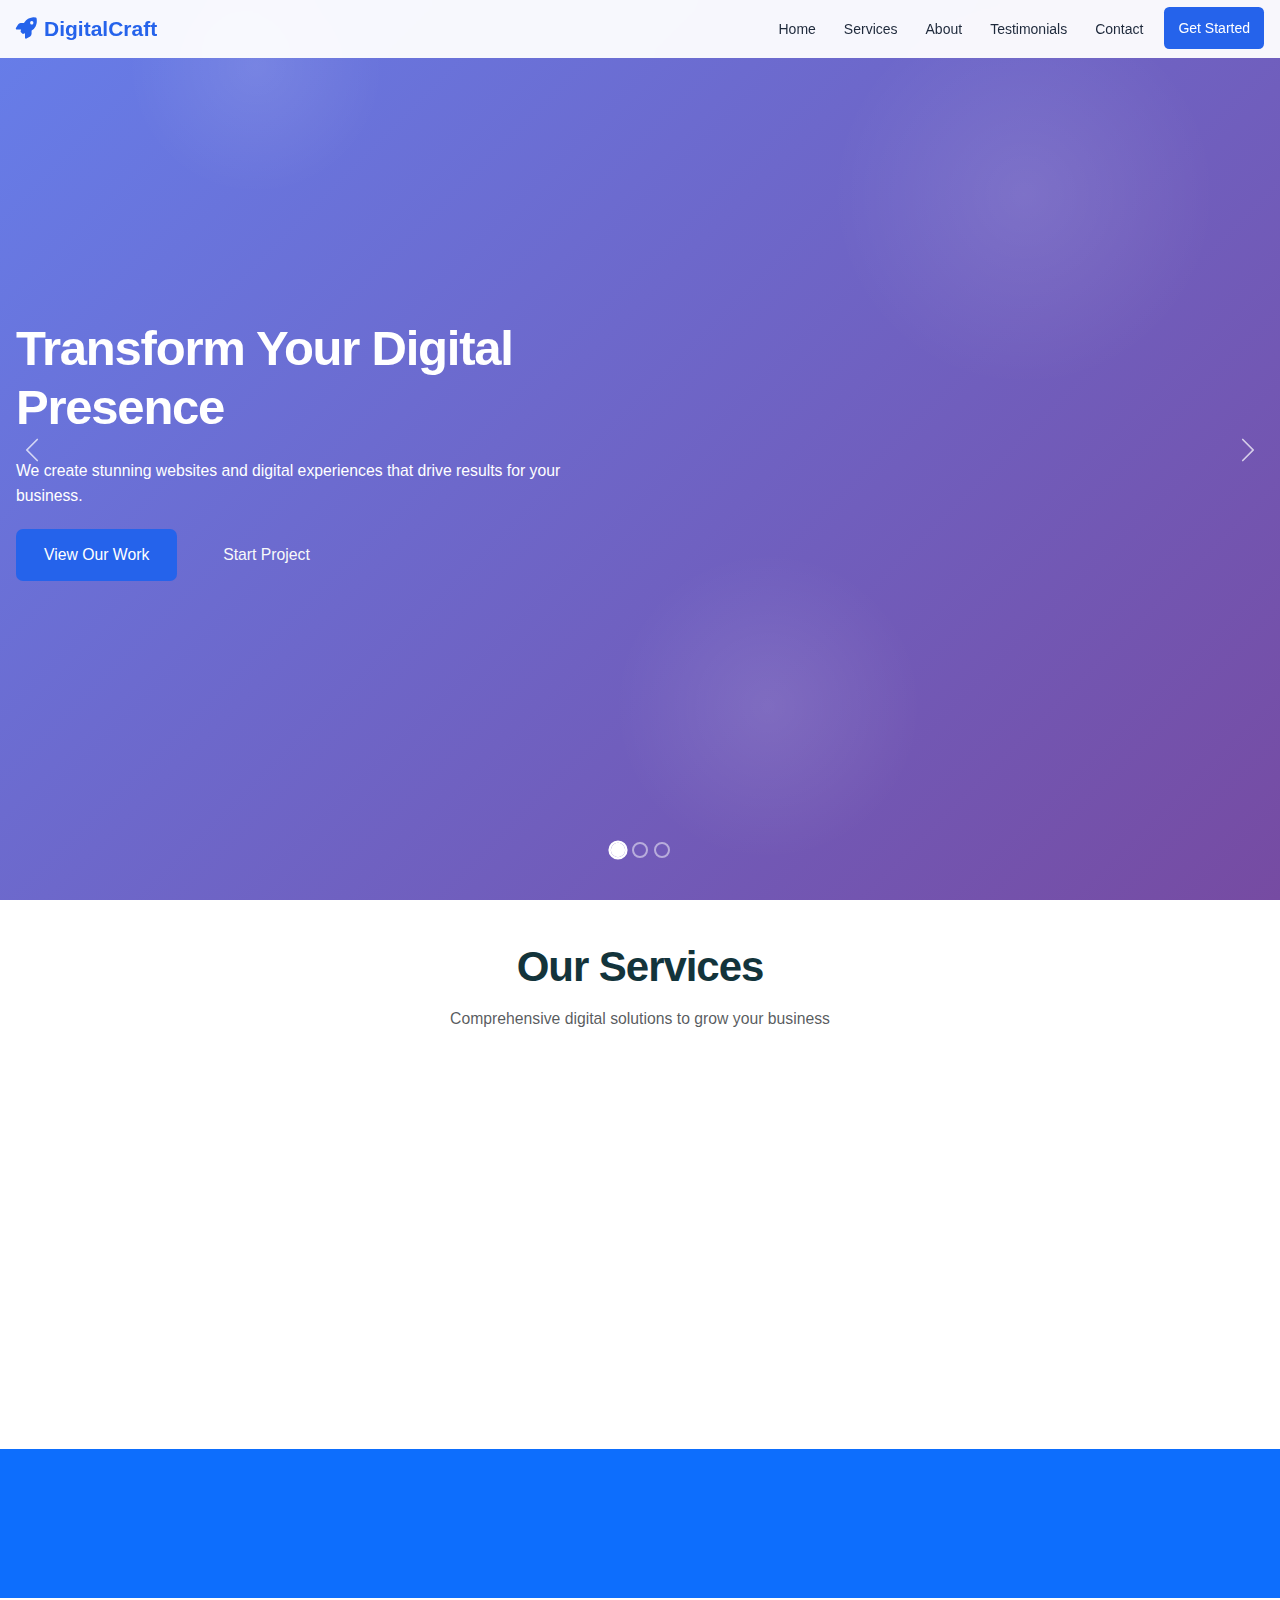
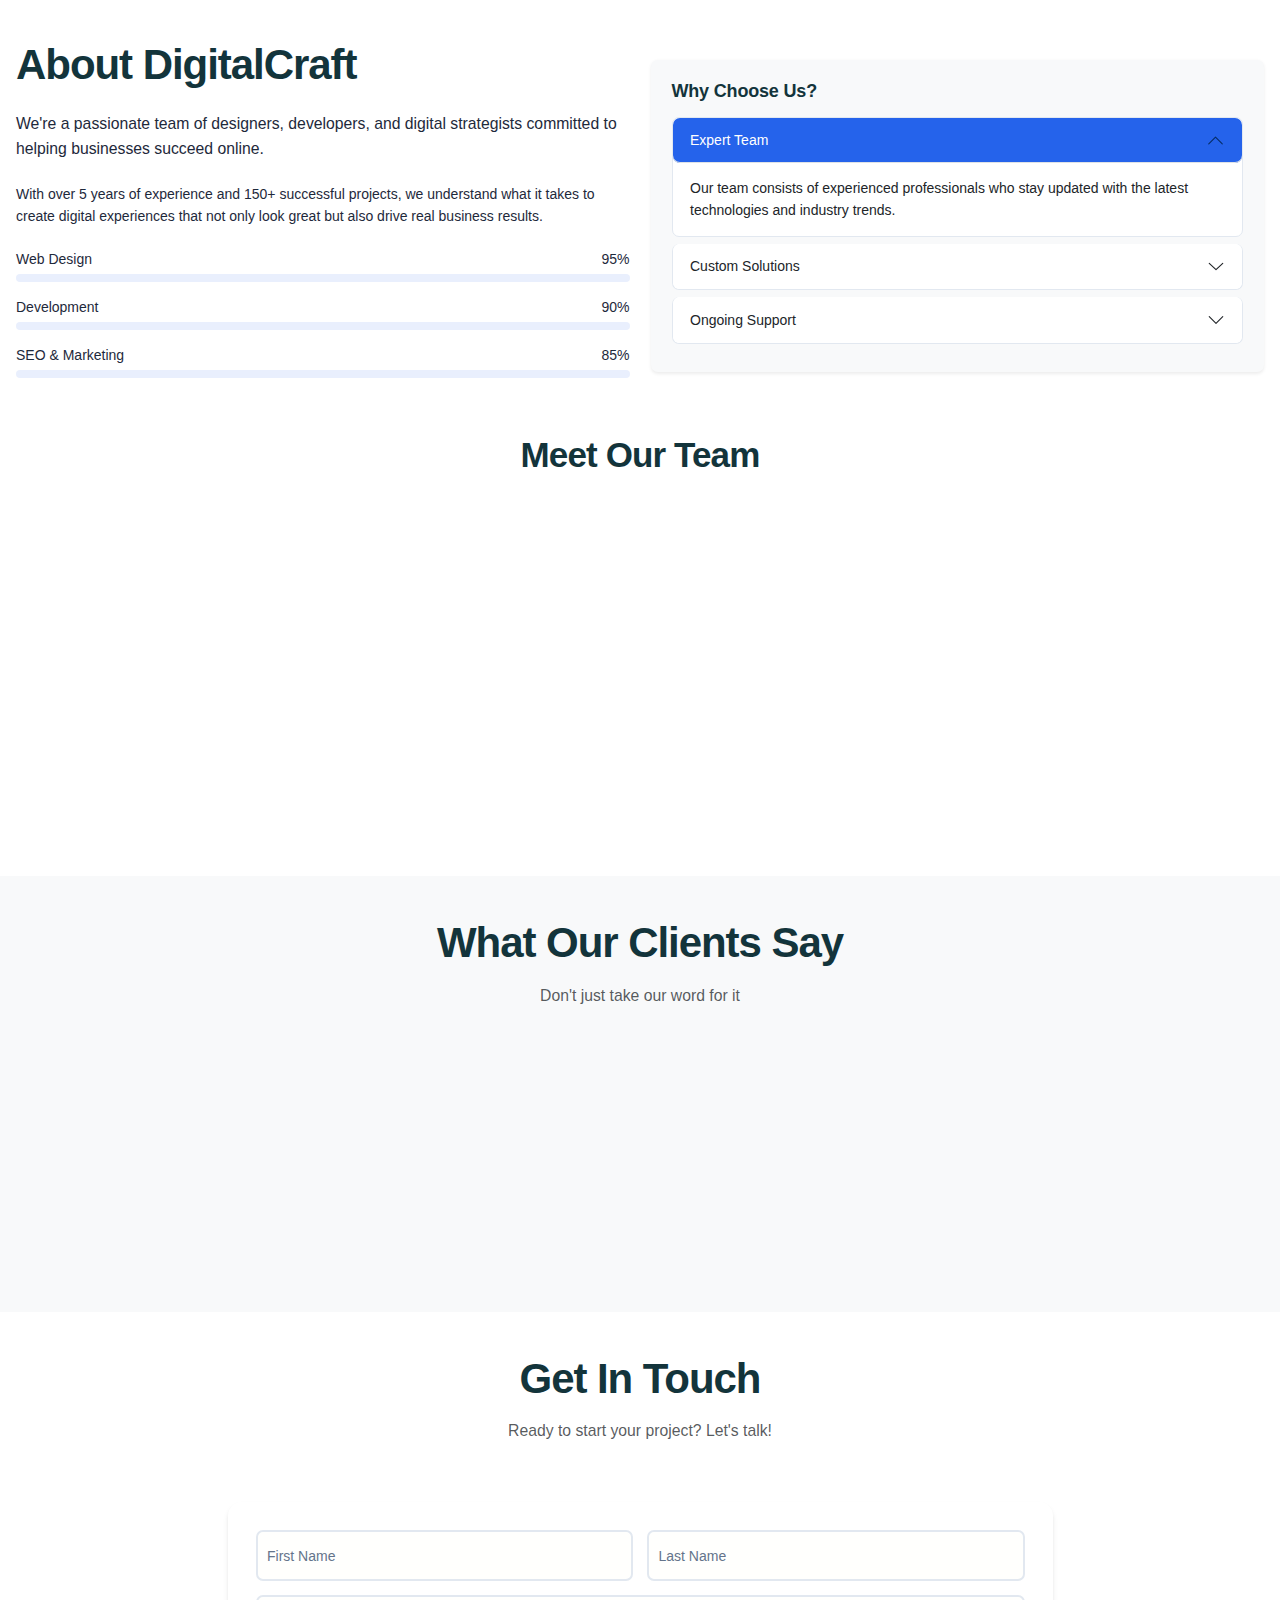
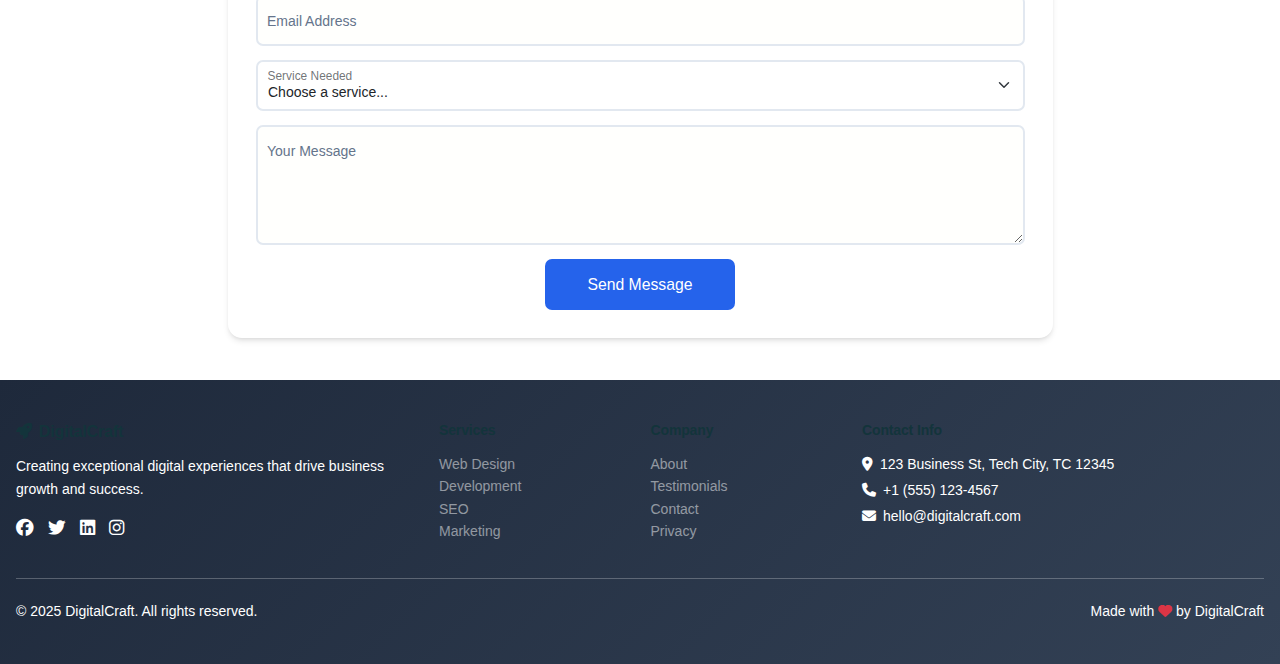
<file: bootstrap-showcase/index.html>
<!DOCTYPE html>
<html lang="en">
<head>
    <meta charset="UTF-8">
    <meta name="viewport" content="width=device-width, initial-scale=1.0">
    <title>Digital Agency - Modern Web Solutions</title>
    
    <!-- Bootstrap 5 CSS -->
    <link href="https://cdn.jsdelivr.net/npm/bootstrap@5.3.0/dist/css/bootstrap.min.css" rel="stylesheet">
    <!-- Font Awesome Icons -->
    <link rel="stylesheet" href="https://cdnjs.cloudflare.com/ajax/libs/font-awesome/6.4.0/css/all.min.css">
    <!-- Custom CSS -->
    <link rel="stylesheet" href="style.css">
</head>
<body>
    <!-- Navigation -->
    <nav class="navbar navbar-expand-lg navbar-light fixed-top custom-navbar" id="mainNavbar">
        <div class="container">
            <a class="navbar-brand fw-bold" href="#home">
                <i class="fas fa-rocket me-2"></i>DigitalCraft
            </a>
            <button class="navbar-toggler" type="button" data-bs-toggle="collapse" data-bs-target="#navbarNav" aria-label="Toggle navigation">
                <span class="navbar-toggler-icon"></span>
            </button>
            <div class="collapse navbar-collapse" id="navbarNav">
                <ul class="navbar-nav ms-auto">
                    <li class="nav-item">
                        <a class="nav-link" href="#home">Home</a>
                    </li>
                    <li class="nav-item">
                        <a class="nav-link" href="#services">Services</a>
                    </li>
                    <li class="nav-item">
                        <a class="nav-link" href="#about">About</a>
                    </li>
                    <li class="nav-item">
                        <a class="nav-link" href="#testimonials">Testimonials</a>
                    </li>
                    <li class="nav-item">
                        <a class="nav-link" href="#contact">Contact</a>
                    </li>
                    <li class="nav-item">
                        <a class="nav-link btn btn-primary text-white px-3 py-1 rounded ms-2" href="#contact">Get Started</a>
                    </li>
                </ul>
            </div>
        </div>
    </nav>

    <!-- Hero Carousel Section -->
    <section id="home">
        <div id="heroCarousel" class="carousel slide carousel-fade" data-bs-ride="carousel" data-bs-interval="5000">
            <div class="carousel-indicators">
                <button type="button" data-bs-target="#heroCarousel" data-bs-slide-to="0" class="active" aria-label="Slide 1"></button>
                <button type="button" data-bs-target="#heroCarousel" data-bs-slide-to="1" aria-label="Slide 2"></button>
                <button type="button" data-bs-target="#heroCarousel" data-bs-slide-to="2" aria-label="Slide 3"></button>
            </div>
            <div class="carousel-inner">
                <div class="carousel-item active">
                    <div class="carousel-slide slide-1">
                        <div class="container">
                            <div class="row min-vh-100 align-items-center">
                                <div class="col-lg-6">
                                    <h1 class="display-4 fw-bold text-white mb-4 fade-in">Transform Your Digital Presence</h1>
                                    <p class="lead text-white mb-4 fade-in-delay">We create stunning websites and digital experiences that drive results for your business.</p>
                                    <button class="btn btn-primary btn-lg me-3 fade-in-delay-2" data-bs-toggle="modal" data-bs-target="#portfolioModal">View Our Work</button>
                                    <button class="btn btn-outline-light btn-lg fade-in-delay-2" href="#contact">Start Project</button>
                                </div>
                            </div>
                        </div>
                    </div>
                </div>
                <div class="carousel-item">
                    <div class="carousel-slide slide-2">
                        <div class="container">
                            <div class="row min-vh-100 align-items-center">
                                <div class="col-lg-6 offset-lg-6">
                                    <h1 class="display-4 fw-bold text-white mb-4">Innovative Web Development</h1>
                                    <p class="lead text-white mb-4">Modern, scalable solutions built with cutting-edge technologies and best practices.</p>
                                    <button class="btn btn-primary btn-lg me-3" data-bs-toggle="modal" data-bs-target="#servicesModal">Our Services</button>
                                    <a class="btn btn-outline-light btn-lg" href="#about">Learn More</a>
                                </div>
                            </div>
                        </div>
                    </div>
                </div>
                <div class="carousel-item">
                    <div class="carousel-slide slide-3">
                        <div class="container">
                            <div class="row min-vh-100 align-items-center text-center">
                                <div class="col-12">
                                    <h1 class="display-4 fw-bold text-white mb-4">Ready to Get Started?</h1>
                                    <p class="lead text-white mb-4">Join 150+ satisfied clients who trust us with their digital success.</p>
                                    <button class="btn btn-primary btn-lg me-3" data-bs-toggle="modal" data-bs-target="#contactModal">Contact Us</button>
                                    <a class="btn btn-outline-light btn-lg" href="#testimonials">See Reviews</a>
                                </div>
                            </div>
                        </div>
                    </div>
                </div>
            </div>
            <button class="carousel-control-prev" type="button" data-bs-target="#heroCarousel" data-bs-slide="prev">
                <span class="carousel-control-prev-icon"></span>
                <span class="visually-hidden">Previous</span>
            </button>
            <button class="carousel-control-next" type="button" data-bs-target="#heroCarousel" data-bs-slide="next">
                <span class="carousel-control-next-icon"></span>
                <span class="visually-hidden">Next</span>
            </button>
        </div>
    </section>

    <!-- Services Section -->
    <section id="services" class="py-5">
        <div class="container">
            <div class="row text-center mb-5">
                <div class="col-12">
                    <h2 class="display-5 fw-bold mb-3">Our Services</h2>
                    <p class="lead text-muted">Comprehensive digital solutions to grow your business</p>
                </div>
            </div>
            <div class="row g-4" id="servicesGrid">
                <!-- Services will be populated by JavaScript -->
            </div>
        </div>
    </section>

    <!-- Stats Section -->
    <section class="py-5 bg-primary text-white">
        <div class="container">
            <div class="row g-4 text-center" id="statsSection">
                <!-- Stats will be populated by JavaScript -->
            </div>
        </div>
    </section>

    <!-- About Section -->
    <section id="about" class="py-5">
        <div class="container">
            <div class="row align-items-center mb-5">
                <div class="col-lg-6">
                    <h2 class="display-5 fw-bold mb-4">About DigitalCraft</h2>
                    <p class="lead mb-4">We're a passionate team of designers, developers, and digital strategists committed to helping businesses succeed online.</p>
                    <p class="mb-4">With over 5 years of experience and 150+ successful projects, we understand what it takes to create digital experiences that not only look great but also drive real business results.</p>
                    
                    <!-- Skills Progress Bars -->
                    <div class="mb-3">
                        <div class="d-flex justify-content-between mb-1">
                            <span>Web Design</span>
                            <span>95%</span>
                        </div>
                        <div class="progress mb-3">
                            <div class="progress-bar bg-primary" role="progressbar" data-width="95%" title="Web Design progress 95%"></div>
                        </div>
                    </div>
                    <div class="mb-3">
                        <div class="d-flex justify-content-between mb-1">
                            <span>Development</span>
                            <span>90%</span>
                        </div>
                        <div class="progress mb-3">
                            <div class="progress-bar bg-success" role="progressbar" data-width="90%" title="Development progress 90%"></div>
                        </div>
                    </div>
                    <div class="mb-3">
                        <div class="d-flex justify-content-between mb-1">
                            <span>SEO & Marketing</span>
                            <span>85%</span>
                        </div>
                        <div class="progress mb-3">
                            <div class="progress-bar bg-warning" role="progressbar" data-width="85%" title="SEO & Marketing progress 85%"></div>
                        </div>
                    </div>
                </div>
                <div class="col-lg-6">
                    <div class="position-relative">
                        <div class="bg-light p-4 rounded-3 shadow-sm">
                            <h4 class="fw-bold mb-3">Why Choose Us?</h4>
                            <div class="accordion" id="whyChooseAccordion">
                                <div class="accordion-item">
                                    <h2 class="accordion-header">
                                        <button class="accordion-button" type="button" data-bs-toggle="collapse" data-bs-target="#collapseOne">
                                            Expert Team
                                        </button>
                                    </h2>
                                    <div id="collapseOne" class="accordion-collapse collapse show" data-bs-parent="#whyChooseAccordion">
                                        <div class="accordion-body">
                                            Our team consists of experienced professionals who stay updated with the latest technologies and industry trends.
                                        </div>
                                    </div>
                                </div>
                                <div class="accordion-item">
                                    <h2 class="accordion-header">
                                        <button class="accordion-button collapsed" type="button" data-bs-toggle="collapse" data-bs-target="#collapseTwo">
                                            Custom Solutions
                                        </button>
                                    </h2>
                                    <div id="collapseTwo" class="accordion-collapse collapse" data-bs-parent="#whyChooseAccordion">
                                        <div class="accordion-body">
                                            Every project is unique. We create tailored solutions that perfectly match your business needs and goals.
                                        </div>
                                    </div>
                                </div>
                                <div class="accordion-item">
                                    <h2 class="accordion-header">
                                        <button class="accordion-button collapsed" type="button" data-bs-toggle="collapse" data-bs-target="#collapseThree">
                                            Ongoing Support
                                        </button>
                                    </h2>
                                    <div id="collapseThree" class="accordion-collapse collapse" data-bs-parent="#whyChooseAccordion">
                                        <div class="accordion-body">
                                            We provide continuous support and maintenance to ensure your digital presence remains strong and up-to-date.
                                        </div>
                                    </div>
                                </div>
                            </div>
                        </div>
                    </div>
                </div>
            </div>

            <!-- Team Section -->
            <div class="row text-center mb-5">
                <div class="col-12">
                    <h3 class="display-6 fw-bold mb-4">Meet Our Team</h3>
                </div>
            </div>
            <div class="row g-4" id="teamGrid">
                <!-- Team members will be populated by JavaScript -->
            </div>
        </div>
    </section>

    <!-- Testimonials Section -->
    <section id="testimonials" class="py-5 bg-light">
        <div class="container">
            <div class="row text-center mb-5">
                <div class="col-12">
                    <h2 class="display-5 fw-bold mb-3">What Our Clients Say</h2>
                    <p class="lead text-muted">Don't just take our word for it</p>
                </div>
            </div>
            <div class="row g-4" id="testimonialsGrid">
                <!-- Testimonials will be populated by JavaScript -->
            </div>
        </div>
    </section>

    <!-- Contact Section -->
    <section id="contact" class="py-5">
        <div class="container">
            <div class="row text-center mb-5">
                <div class="col-12">
                    <h2 class="display-5 fw-bold mb-3">Get In Touch</h2>
                    <p class="lead text-muted">Ready to start your project? Let's talk!</p>
                </div>
            </div>
            <div class="row justify-content-center">
                <div class="col-lg-8">
                    <form id="contactForm" novalidate>
                        <div class="row g-3">
                            <div class="col-md-6">
                                <div class="form-floating">
                                    <input type="text" class="form-control" id="firstName" placeholder="First Name" required>
                                    <label for="firstName">First Name</label>
                                    <div class="invalid-feedback">Please provide a valid first name.</div>
                                </div>
                            </div>
                            <div class="col-md-6">
                                <div class="form-floating">
                                    <input type="text" class="form-control" id="lastName" placeholder="Last Name" required>
                                    <label for="lastName">Last Name</label>
                                    <div class="invalid-feedback">Please provide a valid last name.</div>
                                </div>
                            </div>
                            <div class="col-12">
                                <div class="form-floating">
                                    <input type="email" class="form-control" id="email" placeholder="Email" required>
                                    <label for="email">Email Address</label>
                                    <div class="invalid-feedback">Please provide a valid email address.</div>
                                </div>
                            </div>
                            <div class="col-12">
                                <div class="form-floating">
                                    <select class="form-select" id="service" required>
                                        <option value="">Choose a service...</option>
                                        <option value="web-design">Web Design</option>
                                        <option value="web-development">Web Development</option>
                                        <option value="digital-marketing">Digital Marketing</option>
                                        <option value="seo">SEO Optimization</option>
                                        <option value="other">Other</option>
                                    </select>
                                    <label for="service">Service Needed</label>
                                    <div class="invalid-feedback">Please select a service.</div>
                                </div>
                            </div>
                            <div class="col-12">
                                <div class="form-floating">
                                    <textarea class="form-control" id="message" placeholder="Message" required></textarea>
                                    <label for="message">Your Message</label>
                                    <div class="invalid-feedback">Please provide a message.</div>
                                </div>
                            </div>
                            <div class="col-12 text-center">
                                <button type="submit" class="btn btn-primary btn-lg px-5">Send Message</button>
                            </div>
                        </div>
                    </form>
                </div>
            </div>
        </div>
    </section>

    <!-- Footer -->
    <footer class="bg-dark text-white py-5">
        <div class="container">
            <div class="row g-4">
                <div class="col-lg-4">
                    <h5 class="fw-bold mb-3">
                        <i class="fas fa-rocket me-2"></i>DigitalCraft
                    </h5>
                    <p class="mb-3">Creating exceptional digital experiences that drive business growth and success.</p>
                    <div class="d-flex gap-3">
                        <a href="#" class="text-white fs-5" title="Facebook"><i class="fab fa-facebook"></i></a>
                        <a href="#" class="text-white fs-5" title="Twitter"><i class="fab fa-twitter"></i></a>
                        <a href="#" class="text-white fs-5" title="LinkedIn"><i class="fab fa-linkedin"></i></a>
                        <a href="#" class="text-white fs-5" title="Instagram"><i class="fab fa-instagram"></i></a>
                    </div>
                </div>
                <div class="col-lg-2 col-md-6">
                    <h6 class="fw-bold mb-3">Services</h6>
                    <ul class="list-unstyled">
                        <li><a href="#" class="text-white-50 text-decoration-none">Web Design</a></li>
                        <li><a href="#" class="text-white-50 text-decoration-none">Development</a></li>
                        <li><a href="#" class="text-white-50 text-decoration-none">SEO</a></li>
                        <li><a href="#" class="text-white-50 text-decoration-none">Marketing</a></li>
                    </ul>
                </div>
                <div class="col-lg-2 col-md-6">
                    <h6 class="fw-bold mb-3">Company</h6>
                    <ul class="list-unstyled">
                        <li><a href="#about" class="text-white-50 text-decoration-none">About</a></li>
                        <li><a href="#testimonials" class="text-white-50 text-decoration-none">Testimonials</a></li>
                        <li><a href="#contact" class="text-white-50 text-decoration-none">Contact</a></li>
                        <li><a href="#" class="text-white-50 text-decoration-none">Privacy</a></li>
                    </ul>
                </div>
                <div class="col-lg-4">
                    <h6 class="fw-bold mb-3">Contact Info</h6>
                    <p class="mb-1"><i class="fas fa-map-marker-alt me-2"></i>123 Business St, Tech City, TC 12345</p>
                    <p class="mb-1"><i class="fas fa-phone me-2"></i>+1 (555) 123-4567</p>
                    <p class="mb-1"><i class="fas fa-envelope me-2"></i>hello@digitalcraft.com</p>
                </div>
            </div>
            <hr class="my-4">
            <div class="row align-items-center">
                <div class="col-md-6">
                    <p class="mb-0">&copy; 2025 DigitalCraft. All rights reserved.</p>
                </div>
                <div class="col-md-6 text-md-end">
                    <p class="mb-0">Made with <i class="fas fa-heart text-danger"></i> by DigitalCraft</p>
                </div>
            </div>
        </div>
    </footer>

    <!-- Modals -->
    <!-- Portfolio Modal -->
    <div class="modal fade" id="portfolioModal" tabindex="-1">
        <div class="modal-dialog modal-lg">
            <div class="modal-content">
                <div class="modal-header">
                    <h5 class="modal-title">Our Portfolio</h5>
                    <button type="button" class="btn-close" data-bs-dismiss="modal" title="Close"></button>
                </div>
                <div class="modal-body">
                    <div class="row g-3">
                        <div class="col-md-6">
                            <div class="card">
                                <div class="card-body">
                                    <h6 class="card-title">E-commerce Platform</h6>
                                    <p class="card-text small">Modern online store with advanced features</p>
                                </div>
                            </div>
                        </div>
                        <div class="col-md-6">
                            <div class="card">
                                <div class="card-body">
                                    <h6 class="card-title">Corporate Website</h6>
                                    <p class="card-text small">Professional business website with CMS</p>
                                </div>
                            </div>
                        </div>
                        <div class="col-md-6">
                            <div class="card">
                                <div class="card-body">
                                    <h6 class="card-title">Mobile App</h6>
                                    <p class="card-text small">Cross-platform mobile application</p>
                                </div>
                            </div>
                        </div>
                        <div class="col-md-6">
                            <div class="card">
                                <div class="card-body">
                                    <h6 class="card-title">SaaS Dashboard</h6>
                                    <p class="card-text small">Complex data visualization platform</p>
                                </div>
                            </div>
                        </div>
                    </div>
                </div>
            </div>
        </div>
    </div>

    <!-- Services Modal -->
    <div class="modal fade" id="servicesModal" tabindex="-1">
        <div class="modal-dialog">
            <div class="modal-content">
                <div class="modal-header">
                    <h5 class="modal-title">Our Services</h5>
                    <button type="button" class="btn-close" data-bs-dismiss="modal" title="Close"></button>
                </div>
                <div class="modal-body">
                    <p>We offer a comprehensive range of digital services:</p>
                    <ul class="list-unstyled">
                        <li class="mb-2"><i class="fas fa-check text-success me-2"></i>Custom Web Design</li>
                        <li class="mb-2"><i class="fas fa-check text-success me-2"></i>Frontend & Backend Development</li>
                        <li class="mb-2"><i class="fas fa-check text-success me-2"></i>E-commerce Solutions</li>
                        <li class="mb-2"><i class="fas fa-check text-success me-2"></i>Mobile App Development</li>
                        <li class="mb-2"><i class="fas fa-check text-success me-2"></i>SEO & Digital Marketing</li>
                        <li class="mb-2"><i class="fas fa-check text-success me-2"></i>Maintenance & Support</li>
                    </ul>
                </div>
                <div class="modal-footer">
                    <button type="button" class="btn btn-primary" data-bs-dismiss="modal" data-bs-toggle="modal" data-bs-target="#contactModal">Get Quote</button>
                </div>
            </div>
        </div>
    </div>

    <!-- Contact Modal -->
    <div class="modal fade" id="contactModal" tabindex="-1">
        <div class="modal-dialog">
            <div class="modal-content">
                <div class="modal-header">
                    <h5 class="modal-title">Quick Contact</h5>
                    <button type="button" class="btn-close" data-bs-dismiss="modal" title="Close"></button>
                </div>
                <div class="modal-body">
                    <form id="quickContactForm">
                        <div class="mb-3">
                            <input type="text" class="form-control" placeholder="Your Name" required>
                        </div>
                        <div class="mb-3">
                            <input type="email" class="form-control" placeholder="Your Email" required>
                        </div>
                        <div class="mb-3">
                            <textarea class="form-control" rows="3" placeholder="Your Message" required></textarea>
                        </div>
                        <button type="submit" class="btn btn-primary w-100">Send Message</button>
                    </form>
                </div>
            </div>
        </div>
    </div>

    <!-- Success Alert (Initially Hidden) -->
    <div class="alert alert-success alert-dismissible position-fixed top-0 start-50 translate-middle-x mt-5 d-none" id="successAlert" role="alert">
        <i class="fas fa-check-circle me-2"></i>
        <span id="alertMessage">Message sent successfully!</span>
        <button type="button" class="btn-close" data-bs-dismiss="alert" title="Close"></button>
    </div>

    <!-- Bootstrap 5 JS -->
    <script src="https://cdn.jsdelivr.net/npm/bootstrap@5.3.0/dist/js/bootstrap.bundle.min.js"></script>
    <!-- Custom JS -->
    <script src="app.js"></script>
</body>
</html>
</file>
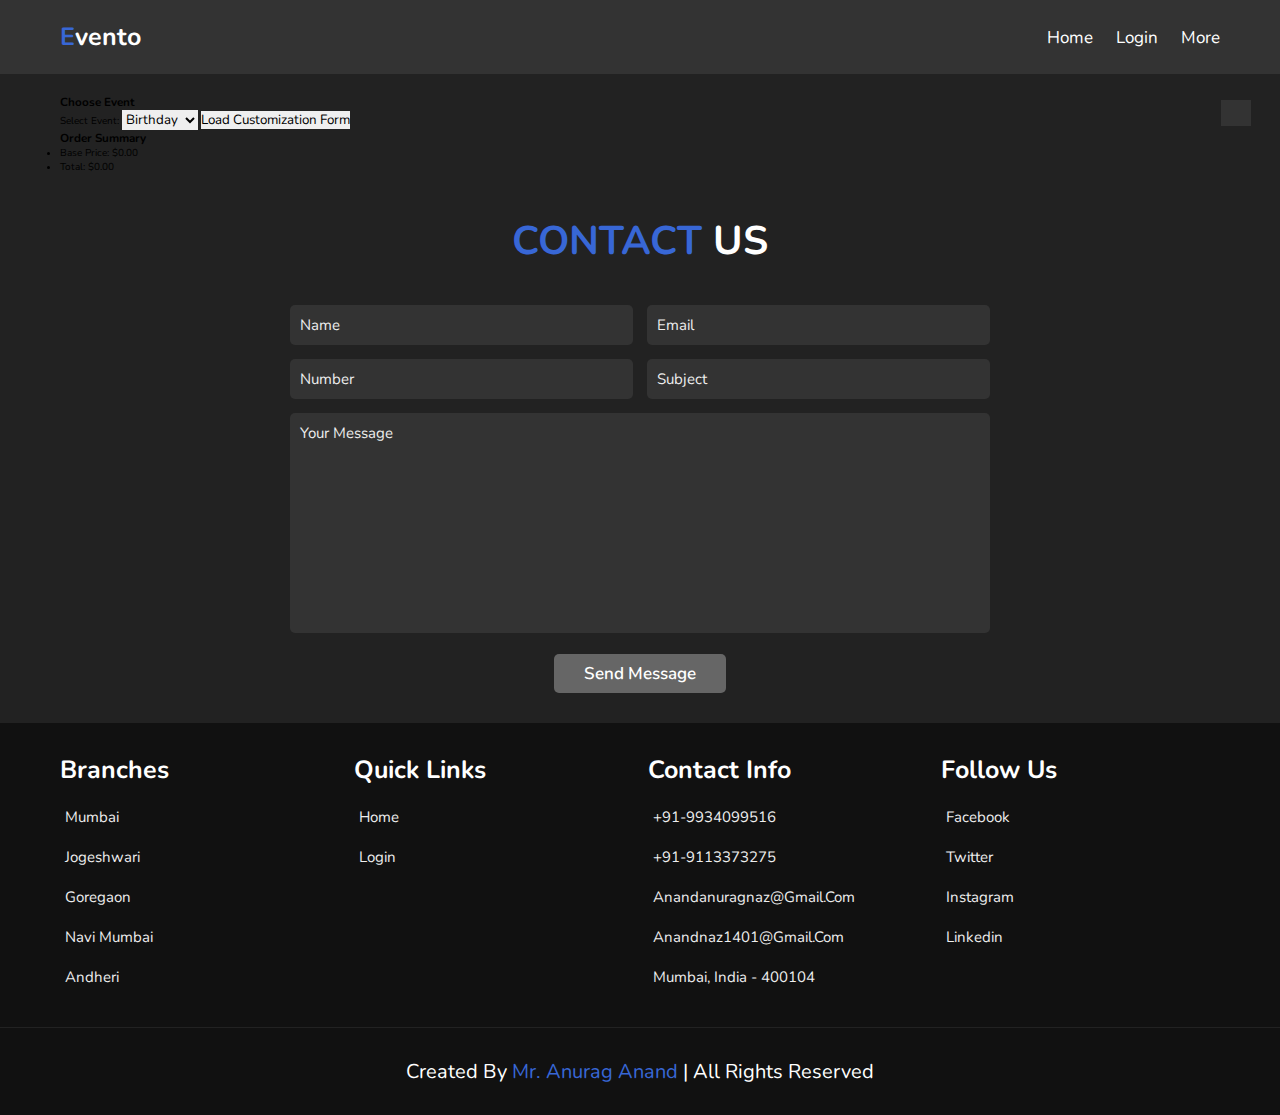
<file: event organizer website/cart.html>
<!DOCTYPE html>
<html lang="en">
<head>
    <meta charset="UTF-8">
    <meta http-equiv="X-UA-Compatible" content="IE=edge">
    <meta name="viewport" content="width=device-width, initial-scale=1.0">
    <title>Event Customization - Evento Event Management</title>
    <link rel="stylesheet" href="css/style.css">
</head>
<body>

<!-- header section starts  -->
<header class="header">
    <section class="flex">
        <a href="#" class="logo"><span>e</span>vento</a>
        <nav class="navbar">
            <nav class="navbar">
                <a href="home.html">home</a>
                <a href="login.html">login</a>
                <a href="#" title="More options">More</a>
            </nav>
        </nav>
    </section>
</header>
<!-- header section ends -->

<!-- customization section starts -->
<section class="customization" id="customization">
    <h1 class="heading"> <span>event customization</span> </h1>
    <div class="box-container">
        <!-- Product details and customization form go here -->
        <div class="box">
            <h3 class="title">Choose Event</h3>
            <form id="event-selection-form">
                <label for="event">Select Event:</label>
                <select name="event" id="event">
                    <option value="birthday">Birthday</option>
                    <option value="wedding">Wedding</option>
                    <option value="concert">Concert</option>
                    <option value="other">Other</option>
                </select>

                <button type="button" onclick="loadEventCustomizationForm()">Load Customization Form</button>
            </form>
        </div>
        <div class="box" id="customization-form-container">
            <!-- Customization form will be loaded here dynamically -->
        </div>
        <div class="box">
            <h3 class="title">Order Summary</h3>
            <ul id="orderSummary">
                <li>Base Price: $0.00</li>
                <!-- Additional options will be displayed here -->
                <li>Total: $0.00</li>
            </ul>
        </div>
    </div>
</section>
<!-- customization section ends -->

<!-- contact section starts  -->

<section class="contact" id="contact">

    <h1 class="heading"> <span>contact</span> us </h1>

    <form action="">
        <div class="inputBox">
            <input type="text" placeholder="name">
            <input type="email" placeholder="email">
        </div>
        <div class="inputBox">
            <input type="number" placeholder="number">
            <input type="text" placeholder="subject">
        </div>
        <textarea name="" placeholder="your message" id="" cols="30" rows="10"></textarea>
        <input type="submit" value="send message" class="btn">
    </form>

</section>

<!-- contact section ends -->

<!-- footer section starts  -->
<footer class="footer">

    <section class="box-container">

        <div class="box">
            <h3>branches</h3>
            <a href="#"> <i class="fas fa-map-marker-alt"></i> mumbai </a>
            <a href="#"> <i class="fas fa-map-marker-alt"></i> jogeshwari </a>
            <a href="#"> <i class="fas fa-map-marker-alt"></i> goregaon </a>
            <a href="#"> <i class="fas fa-map-marker-alt"></i> navi mumbai </a>
            <a href="#"> <i class="fas fa-map-marker-alt"></i> andheri </a>
        </div>

        <div class="box">
            <h3>quick links</h3>
            <a href="home.html"> <i class="fas fa-arrow-right"></i> home </a>
            <a href="login.html"> <i class="fas fa-arrow-right"></i> login </a>

        </div>

        <div class="box">
            <h3>contact info</h3>
            <a href="#"> <i class="fas fa-phone"></i> +91-9934099516 </a>
            <a href="#"> <i class="fas fa-phone"></i> +91-9113373275 </a>
            <a href="#"> <i class="fas fa-envelope"></i> anandanuragnaz@gmail.com </a>
            <a href="#"> <i class="fas fa-envelope"></i> anandnaz1401@gmail.com </a>
            <a href="#"> <i class="fas fa-map-marker-alt"></i> mumbai, india - 400104 </a>
        </div>

        <div class="box">
            <h3>follow us</h3>
            <a href="#"> <i class="fab fa-facebook-f"></i> facebook </a>
            <a href="#"> <i class="fab fa-twitter"></i> twitter </a>
            <a href="#"> <i class="fab fa-instagram"></i> instagram </a>
            <a href="#"> <i class="fab fa-linkedin"></i> linkedin </a>
        </div>

    </section>

    <div class="credit"> created by <span>mr. Anurag Anand</span> | all rights reserved </div>

</footer>
<!-- footer section ends -->

<!-- theme toggler starts -->
<div class="theme-toggler">

    <div class="toggle-btn">
        <i class="fas fa-cog"></i>
    </div>

    <h3>choose color</h3>

    <div class="buttons">
        <div class="theme-btn theme-blue"></div>
        <div class="theme-btn theme-yellow"></div>
        <div class="theme-btn theme-red"></div>
        <div class="theme-btn theme-green"></div>
        <div class="theme-btn theme-orange"></div>
        <div class="theme-btn theme-pink"></div>
    </div>

</div>
<!-- theme toggler ends -->

<script>
    function loadEventCustomizationForm() {
        // Get the selected event
        const selectedEvent = document.getElementById('event').value;

        // Define base prices for each event
        const basePrices = {
            birthday: 100,
            wedding: 200,
            concert: 150,
            other: 120
        };

        // Get the base price for the selected event
        const basePrice = basePrices[selectedEvent];

        // Load the customization form for the selected event
        const customizationFormContainer = document.getElementById('customization-form-container');
        customizationFormContainer.innerHTML = `
            <h3 class="title">Customization Options</h3>
            <form id="customization-form">
                <!-- Add customization options specific to each event -->
                <label for="facilities">Facilities:</label>
                <select name="facilities" id="facilities">
                    <option value="basic">Basic Facilities</option>
                    <option value="standard">Standard Facilities (+$50.00)</option>
                    <option value="premium">Premium Facilities (+$100.00)</option>
                </select>

                <label for="decoration">Decoration:</label>
                <select name="decoration" id="decoration">
                    <option value="light">Light Decoration (+$20.00)</option>
                    <option value="medium">Medium Decoration (+$40.00)</option>
                    <option value="heavy">Heavy Decoration (+$60.00)</option>
                </select>

                <label for="musicPhoto">Music and Photo Shoot:</label>
                <input type="checkbox" name="musicPhoto" id="musicPhoto" value="yes"/> Include (+$30.00)

                <button type="button" onclick="calculateTotal(${basePrice})">Calculate Total</button>
            </form>
        `;
    }

    function calculateTotal(basePrice) {
        // Get selected values from the form
        const facilities = document.getElementById('facilities').value;
        const decoration = document.getElementById('decoration').value;
        const musicPhoto = document.getElementById('musicPhoto').checked;

        // Prices for customization options
        const prices = {
            basic: 0,
            standard: 50,
            premium: 100,
            light: 20,
            medium: 40,
            heavy: 60,
            musicPhoto: 30
        };

        // Calculate total based on user selections
        let total = basePrice + prices[facilities] + prices[decoration];

        if (musicPhoto) {
            total += prices.musicPhoto;
        }

        // Update the order summary
        const orderSummary = document.getElementById('orderSummary');
        orderSummary.innerHTML = `<li>Base Price: $${basePrice}.00</li>`;

        // Display additional options in the order summary
        if (prices[facilities] > 0) {
            orderSummary.innerHTML += `<li>${facilities.charAt(0).toUpperCase() + facilities.slice(1)}: +$${prices[facilities]}.00</li>`;
        }

        if (prices[decoration] > 0) {
            orderSummary.innerHTML += `<li>${decoration.charAt(0).toUpperCase() + decoration.slice(1)} Decoration: +$${prices[decoration]}.00</li>`;
        }

        if (musicPhoto) {
            orderSummary.innerHTML += `<li>Music and Photo Shoot: +$${prices.musicPhoto}.00</li>`;
        }

        orderSummary.innerHTML += `<li>Total: $${total}.00</li>`;
    }
</script>

</body>
</html>
</file>
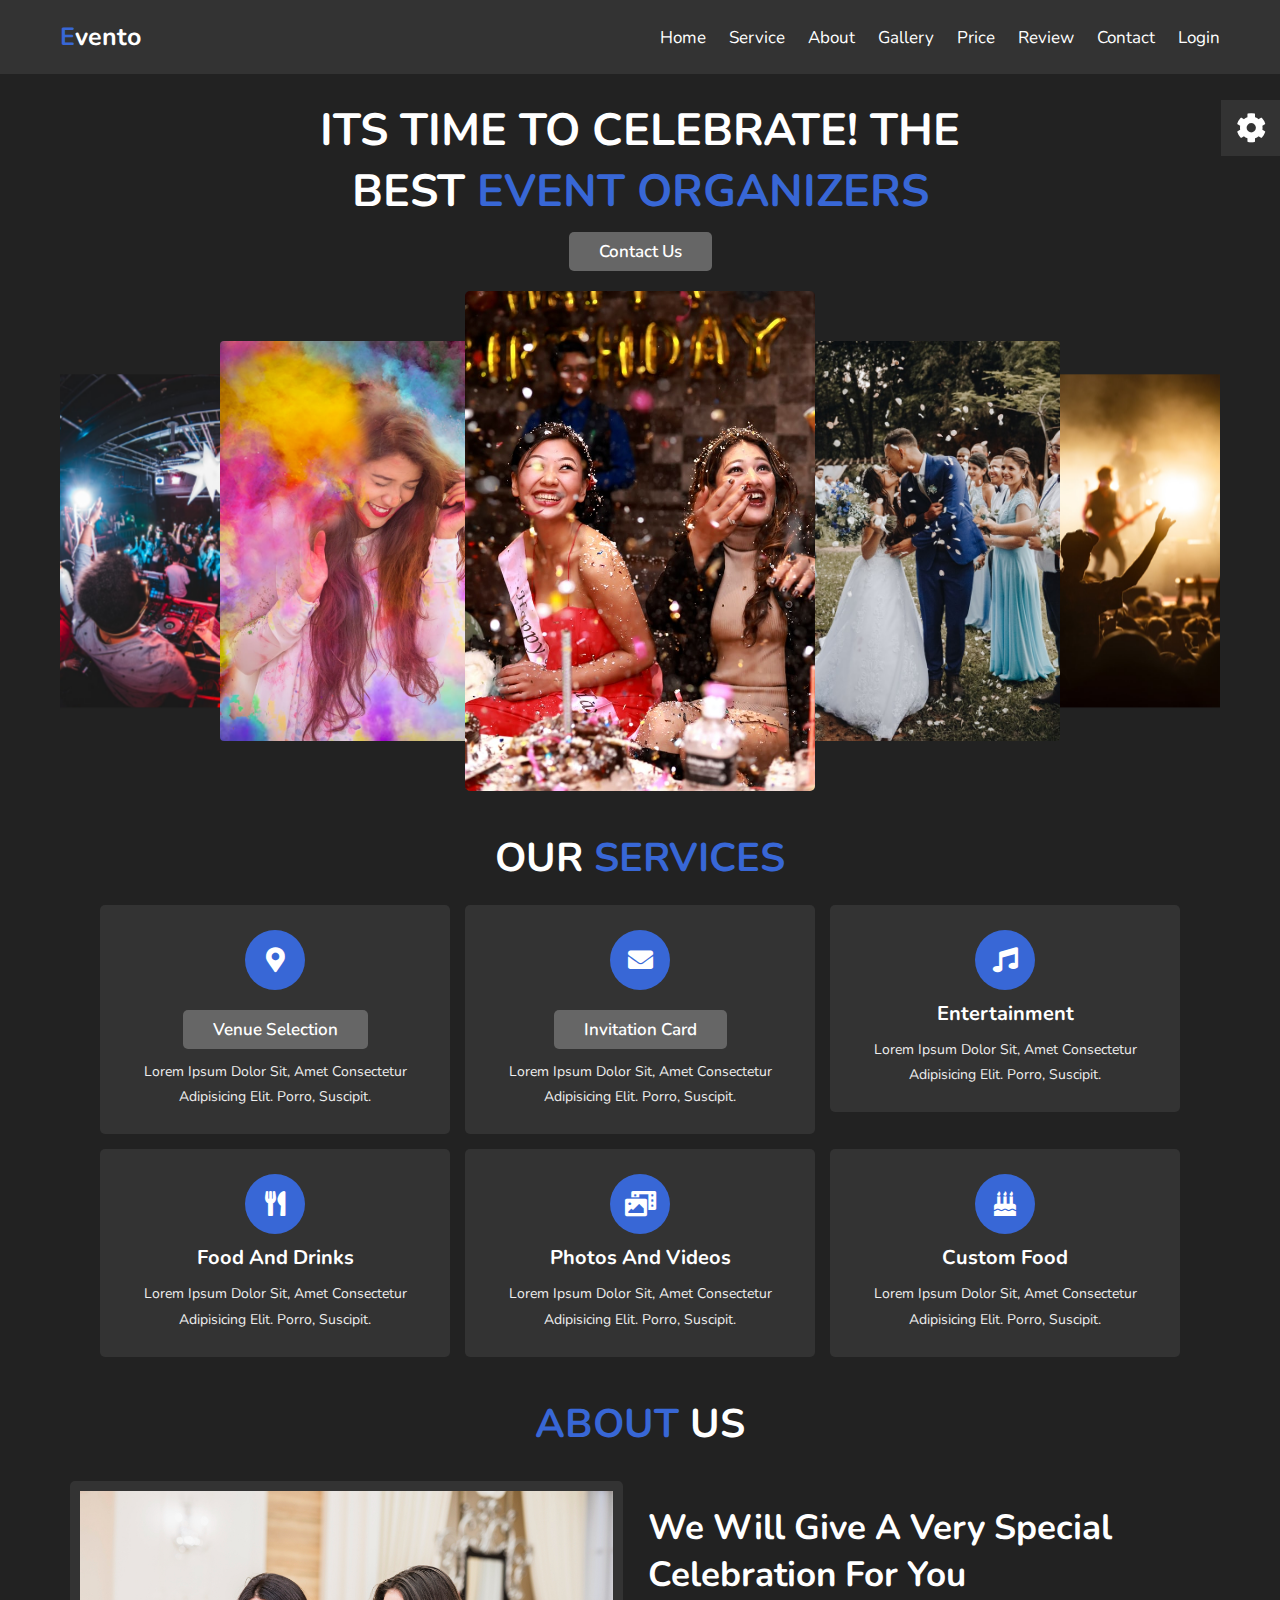
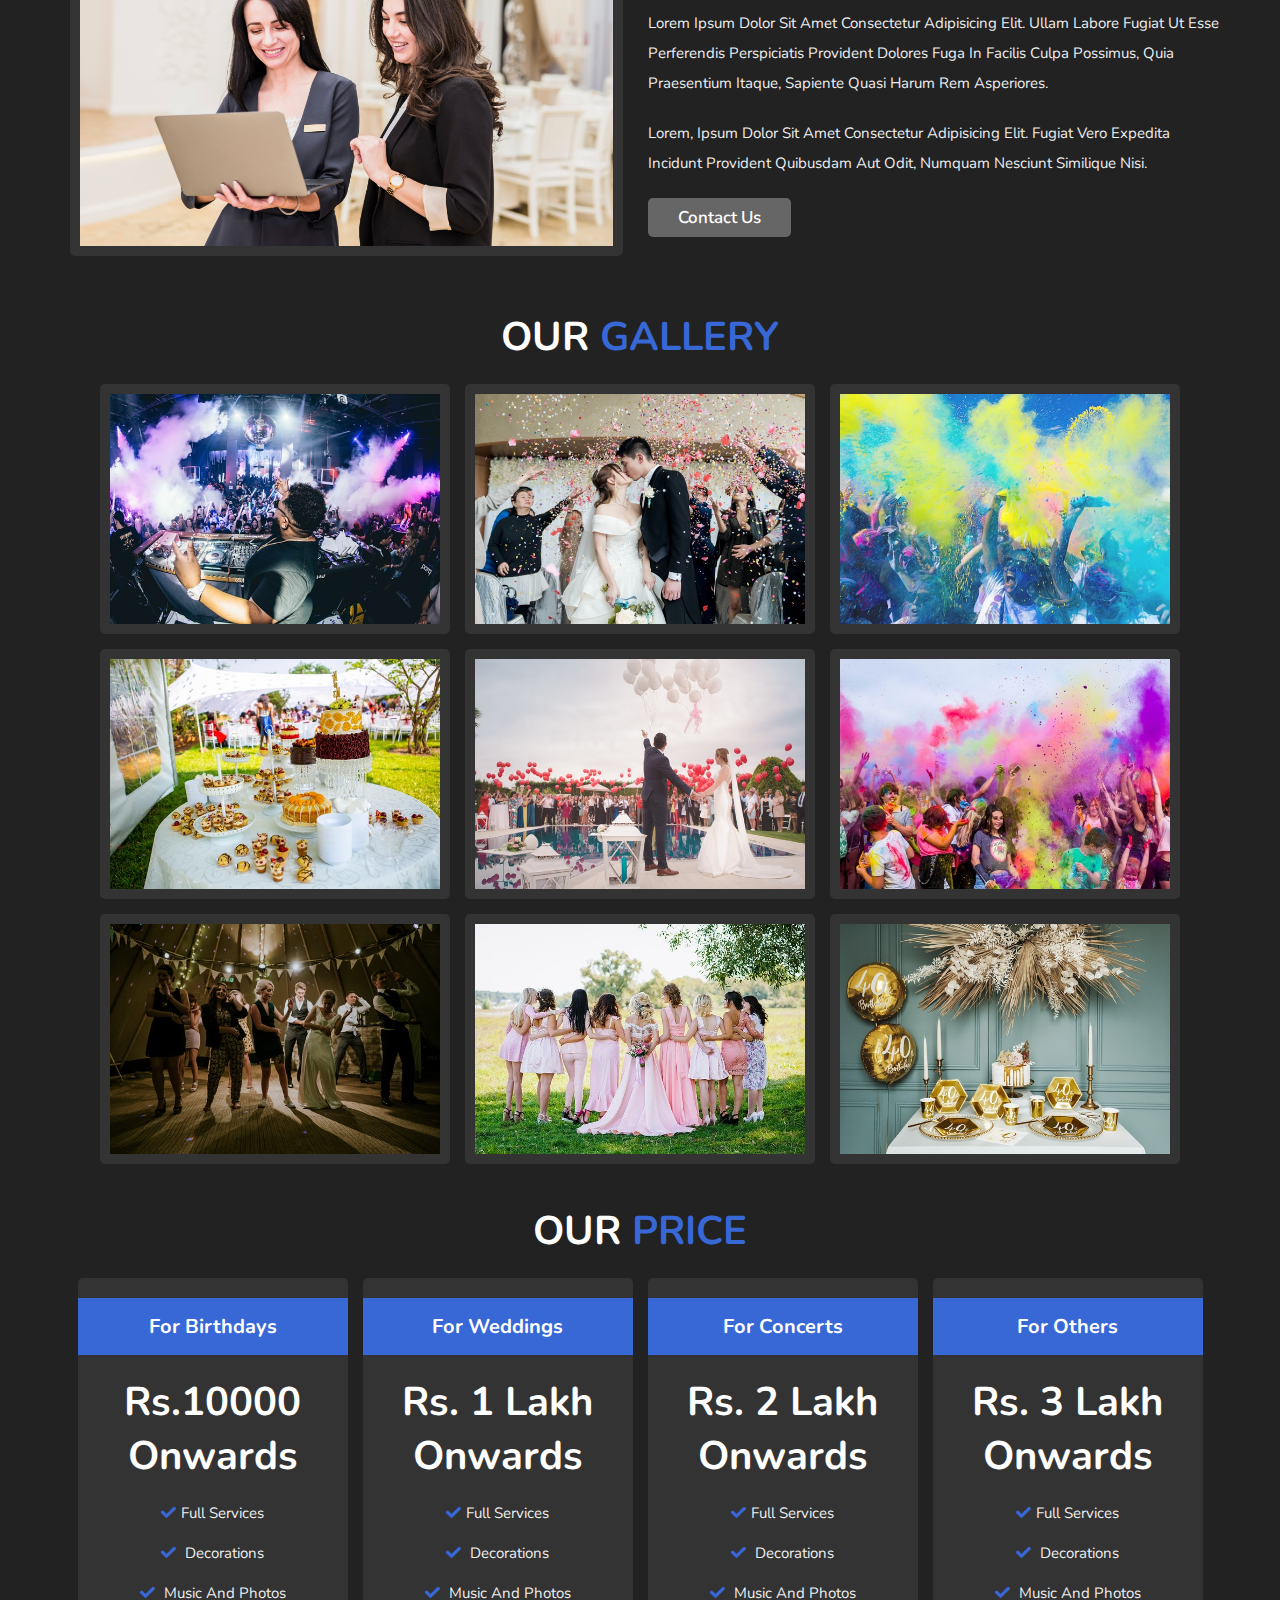
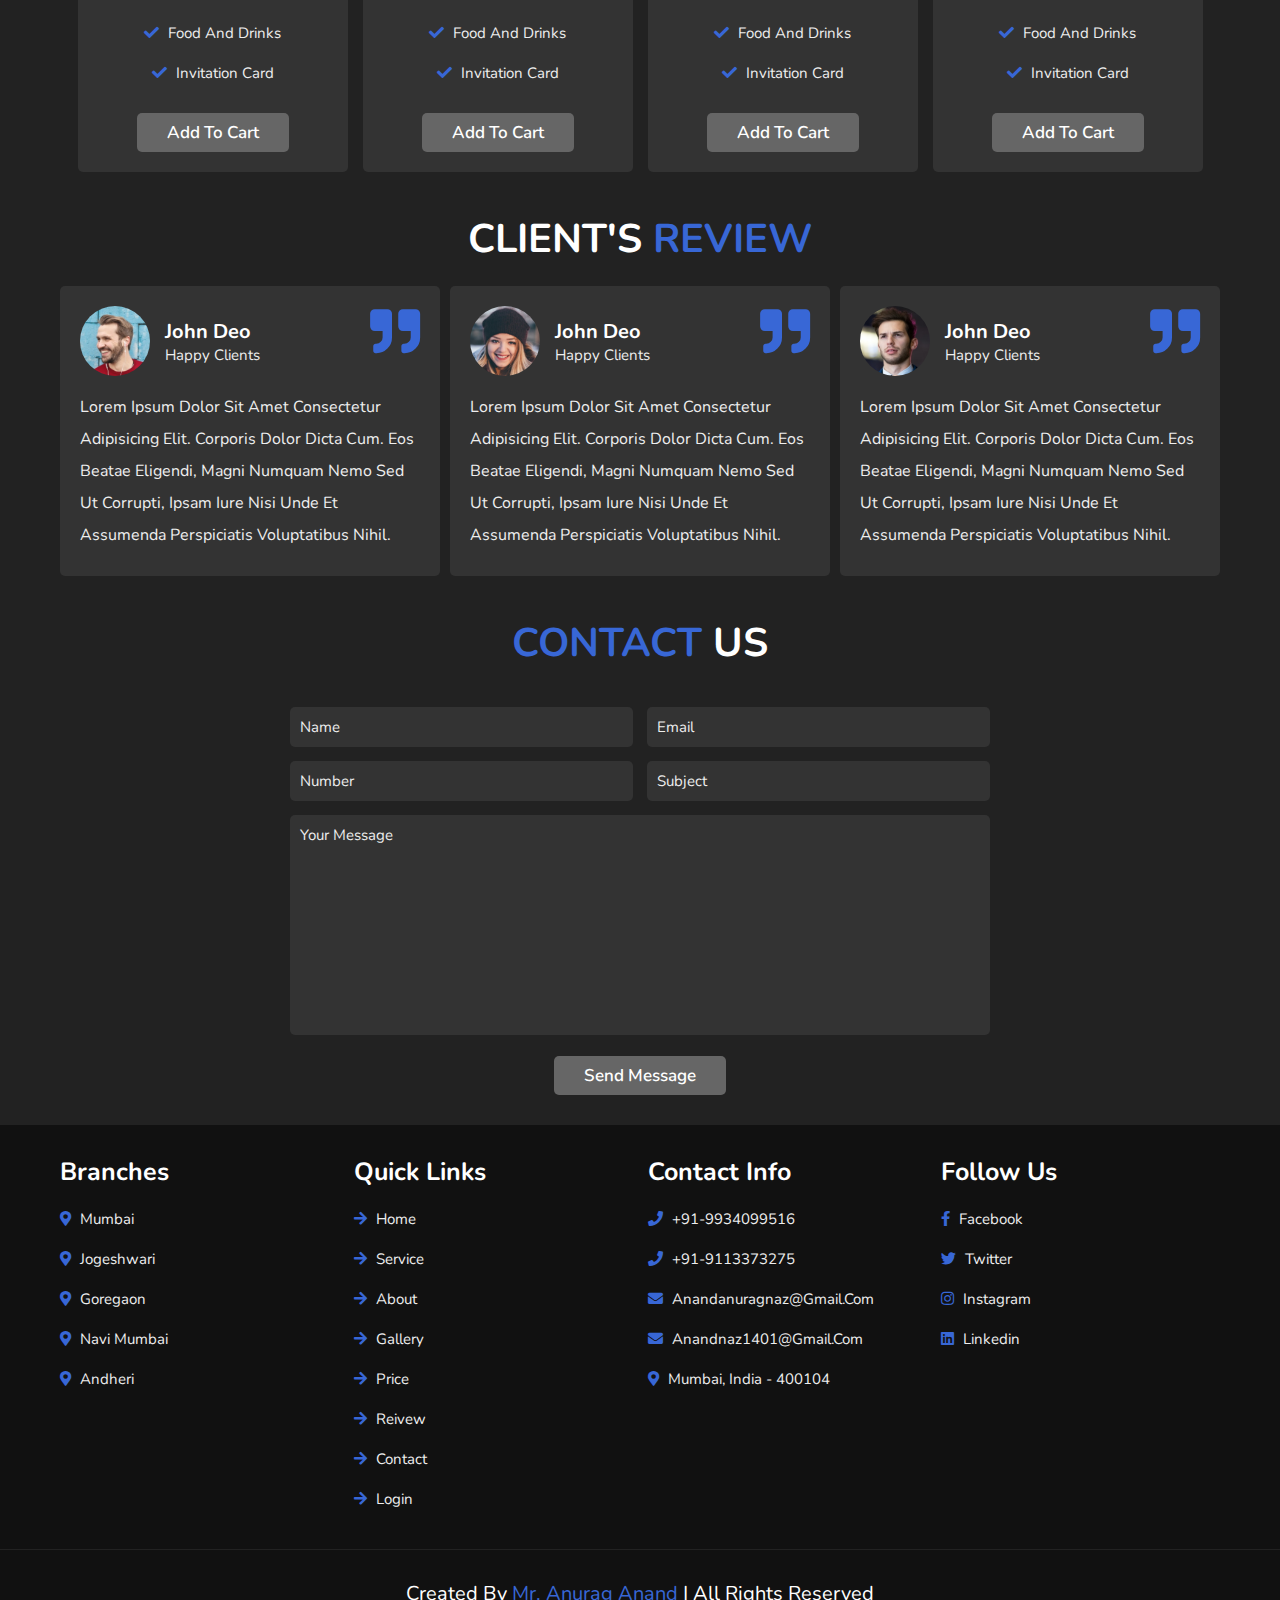
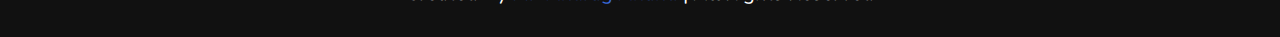
<file: event organizer website/home.html>
<!DOCTYPE html>
<html lang="en">
<head>
    <meta charset="UTF-8">
    <meta http-equiv="X-UA-Compatible" content="IE=edge">
    <meta name="viewport" content="width=device-width, initial-scale=1.0">
    <title>Evento Event Management</title>

    <link rel="stylesheet" href="https://unpkg.com/swiper/swiper-bundle.min.css" />

    <link rel="stylesheet" href="https://cdnjs.cloudflare.com/ajax/libs/font-awesome/5.15.4/css/all.min.css">

    <link rel="stylesheet" href="css/style.css">

</head>
<body>
    
<!-- header section starts  -->

<header class="header">

    <section class="flex">

        <a href="#" class="logo"><span>e</span>vento</a>

        <nav class="navbar">
            <a href="#home">home</a>
            <a href="#service">service</a>
            <a href="#about">about</a>
            <a href="#gallery">gallery</a>
            <a href="#price">price</a>
            <a href="#review">review</a>
            <a href="#contact">contact</a>
            <a href="login.html">login</a>
        </nav>

        <div id="menu-bars" class="fas fa-bars"></div>

    </section>

</header>

<!-- header section ends -->

<!-- home section starts  -->

<section class="home" id="home">

    <div class="content">
        <h3>its time to celebrate! the best <span> event organizers </span></h3>
        <a href="#contact" class="btn">contact us</a>
    </div>

    <div class="swiper home-slider">
        <div class="swiper-wrapper">
            <img class="swiper-slide" src="images/slide-1.jpg" alt="" />
            <img class="swiper-slide" src="images/slide-2.jpg" alt="" />
            <img class="swiper-slide" src="images/slide-3.jpg" alt="" />
            <img class="swiper-slide" src="images/slide-4.jpg" alt="" />
            <img class="swiper-slide" src="images/slide-5.jpg" alt="" />
            <img class="swiper-slide" src="images/slide-6.jpg" alt="" />
        </div>
    </div>

</section>

<!-- home section ends -->

<!-- service section starts  -->

<section class="service" id="service">

    <h1 class="heading"> our <span>services</span> </h1>

    <div class="box-container">

        <div class="box">
            <i class="fas fa-map-marker-alt"></i>
            <h3><a href=""class="btn">venue selection</a></h3>
            <p>Lorem ipsum dolor sit, amet consectetur adipisicing elit. Porro, suscipit.</p>
        </div>

        <div class="box">
            <i class="fas fa-envelope"></i>
            <h3><a href=""class="btn">invitation card</a></h3>
            <p>Lorem ipsum dolor sit, amet consectetur adipisicing elit. Porro, suscipit.</p>
        </div>

        <div class="box">
            <i class="fas fa-music"></i>
            <h3>entertainment</h3>
            <p>Lorem ipsum dolor sit, amet consectetur adipisicing elit. Porro, suscipit.</p>
        </div>

        <div class="box">
            <i class="fas fa-utensils"></i>
            <h3>food and drinks</h3>
            <p>Lorem ipsum dolor sit, amet consectetur adipisicing elit. Porro, suscipit.</p>
        </div>

        <div class="box">
            <i class="fas fa-photo-video"></i>
            <h3>photos and videos</h3>
            <p>Lorem ipsum dolor sit, amet consectetur adipisicing elit. Porro, suscipit.</p>
        </div>

        <div class="box">
            <i class="fas fa-birthday-cake"></i>
            <h3>custom food</h3>
            <p>Lorem ipsum dolor sit, amet consectetur adipisicing elit. Porro, suscipit.</p>
        </div>

    </div>

</section>

<!-- service section ends -->

<!-- about section starts  -->

<section class="about" id="about">

<h1 class="heading"><span>about</span> us </h1>

<div class="row">

    <div class="image">
        <img src="images/about-img.jpg" alt="">
    </div>

    <div class="content">
        <h3>we will give a very special celebration for you</h3>
        <p>Lorem ipsum dolor sit amet consectetur adipisicing elit. Ullam labore fugiat ut esse perferendis perspiciatis provident dolores fuga in facilis culpa possimus, quia praesentium itaque, sapiente quasi harum rem asperiores.</p>
        <p>Lorem, ipsum dolor sit amet consectetur adipisicing elit. Fugiat vero expedita incidunt provident quibusdam aut odit, numquam nesciunt similique nisi.</p>
        <a href="#contact" class="btn">contact us</a>
    </div>

</div>

</section>

<!-- about section ends -->

<!-- gallery section starts  -->

<section class="gallery" id="gallery">

    <h1 class="heading">our <span>gallery</span></h1>

    <div class="box-container">

        <div class="box">
            <img src="images/g-1.jpg" alt="">
            <h3 class="title">photos and events</h3>
            <div class="icons">
                <a href="#" class="fas fa-heart" title="Like"></a>
                <a href="#" class="fas fa-share" title="Share"></a>
                <a href="#" class="fas fa-eye" title="View"></a>
            </div>
        </div>

        <div class="box">
            <img src="images/g-2.jpg" alt="">
            <h3 class="title">photos and events</h3>
            <div class="icons">
                <a href="#" class="fas fa-heart" title="Like"></a>
                <a href="#" class="fas fa-share" title="Share"></a>
                <a href="#" class="fas fa-eye" title="View"></a>
            </div>
        </div>

        <div class="box">
            <img src="images/g-3.jpg" alt="">
            <h3 class="title">photos and events</h3>
            <div class="icons">
                <a href="#" class="fas fa-heart" title="Like"></a>
                <a href="#" class="fas fa-share" title="Share"></a>
                <a href="#" class="fas fa-eye" title="View"></a>
            </div>
        </div>

        <div class="box">
            <img src="images/g-4.jpg" alt="">
            <h3 class="title">photos and events</h3>
            <div class="icons">
                <a href="#" class="fas fa-heart" title="Like"></a>
                <a href="#" class="fas fa-share" title="Share"></a>
                <a href="#" class="fas fa-eye" title="View"></a>
            </div>
        </div>

        <div class="box">
            <img src="images/g-5.jpg" alt="">
            <h3 class="title">photos and events</h3>
            <div class="icons">
                <a href="#" class="fas fa-heart" title="Like"></a>
                <a href="#" class="fas fa-share" title="Share"></a>
                <a href="#" class="fas fa-eye" title="View"></a>
            </div>
        </div>

        <div class="box">
            <img src="images/g-6.jpg" alt="">
            <h3 class="title">photos and events</h3>
            <div class="icons">
                <a href="#" class="fas fa-heart" title="Like"></a>
                <a href="#" class="fas fa-share" title="Share"></a>
                <a href="#" class="fas fa-eye" title="View"></a>
            </div>
        </div>

        <div class="box">
            <img src="images/g-7.jpg" alt="">
            <h3 class="title">photos and events</h3>
            <div class="icons">
                <a href="#" class="fas fa-heart" title="Like"></a>
                <a href="#" class="fas fa-share"></a>
                <a href="#" class="fas fa-eye"></a>
            </div>
        </div>

        <div class="box">
            <img src="images/g-8.jpg" alt="">
            <h3 class="title">photos and events</h3>
            <div class="icons">
                <a href="#" class="fas fa-heart"></a>
                <a href="#" class="fas fa-share"></a>
                <a href="#" class="fas fa-eye"></a>
            </div>
        </div>

        <div class="box">
            <img src="images/g-9.jpg" alt="">
            <h3 class="title">photos and events</h3>
            <div class="icons">
                <a href="#" class="fas fa-heart"></a>
                <a href="#" class="fas fa-share"></a>
                <a href="#" class="fas fa-eye"></a>
            </div>
        </div>

    </div>

</section>

<!-- gallery section ends -->

<!-- price section starts  -->

<section class="price" id="price">

    <h1 class="heading"> our <span>price</span> </h1>

    <div class="box-container">

        <div class="box">
            <h3 class="title">for birthdays</h3>
            <h3 class="amount">Rs.10000 onwards</h3>
            <ul>
                <li><i class="fas fa-check"></i>full services</li>
                <li> <i class="fas fa-check"></i> decorations </li>
                <li> <i class="fas fa-check"></i> music and photos </li>
                <li> <i class="fas fa-check"></i> food and drinks </li>
                <li> <i class="fas fa-check"></i> invitation card </li>
            </ul>
            <a href="cart.html" target="_blank" class="btn">Add to cart</a>
        </div>

        <div class="box">
            <h3 class="title">for weddings</h3>
            <h3 class="amount">Rs. 1 lakh onwards</h3>
            <ul>
                <li><i class="fas fa-check"></i>full services</li>
                <li> <i class="fas fa-check"></i> decorations </li>
                <li> <i class="fas fa-check"></i> music and photos </li>
                <li> <i class="fas fa-check"></i> food and drinks </li>
                <li> <i class="fas fa-check"></i> invitation card </li>
            </ul>
            <a href="cart.html" target="_blank" class="btn">Add to cart</a>
        </div>

        <div class="box">
            <h3 class="title">for concerts</h3>
            <h3 class="amount">Rs. 2 lakh onwards</h3>
            <ul>
                <li><i class="fas fa-check"></i>full services</li>
                <li><i class="fas fa-check"></i> decorations </li>
                <li> <i class="fas fa-check"></i> music and photos </li>
                <li> <i class="fas fa-check"></i> food and drinks </li>
                <li> <i class="fas fa-check"></i> invitation card </li>
            </ul>
            <a href="cart.html" target="_blank" class="btn">Add to cart</a>
        </div>

        <div class="box">
            <h3 class="title">for others</h3>
            <h3 class="amount">Rs. 3 lakh onwards</h3>
            <ul>
                <li><i class="fas fa-check"></i>full services</li>
                <li> <i class="fas fa-check"></i> decorations </li>
                <li> <i class="fas fa-check"></i> music and photos </li>
                <li> <i class="fas fa-check"></i> food and drinks </li>
                <li> <i class="fas fa-check"></i> invitation card </li>
            </ul>
            <a href="cart.html" target="_blank" class="btn">Add to cart</a>
        </div>

    </div>

</section>

<!-- price section ends -->

<!-- review section starts  -->

<section class="reivew" id="review"> 
    
    <h1 class="heading">client's <span>review</span></h1>

    <div class="swiper reviews-slider">

        <div class="swiper-wrapper">

            <div class="swiper-slide box">
                <i class="fas fa-quote-right"></i>
                <div class="user">
                    <img src="images/pic-1.png" alt="">
                    <div class="user-info">
                        <h3>john deo</h3>
                        <span>happy clients</span>
                    </div>
                </div>
                <p>Lorem ipsum dolor sit amet consectetur adipisicing elit. Corporis dolor dicta cum. Eos beatae eligendi, magni numquam nemo sed ut corrupti, ipsam iure nisi unde et assumenda perspiciatis voluptatibus nihil.</p>
            </div>

            <div class="swiper-slide box">
                <i class="fas fa-quote-right"></i>
                <div class="user">
                    <img src="images/pic-2.png" alt="">
                    <div class="user-info">
                        <h3>john deo</h3>
                        <span>happy clients</span>
                    </div>
                </div>
                <p>Lorem ipsum dolor sit amet consectetur adipisicing elit. Corporis dolor dicta cum. Eos beatae eligendi, magni numquam nemo sed ut corrupti, ipsam iure nisi unde et assumenda perspiciatis voluptatibus nihil.</p>
            </div>

            <div class="swiper-slide box">
                <i class="fas fa-quote-right"></i>
                <div class="user">
                    <img src="images/pic-3.png" alt="">
                    <div class="user-info">
                        <h3>john deo</h3>
                        <span>happy clients</span>
                    </div>
                </div>
                <p>Lorem ipsum dolor sit amet consectetur adipisicing elit. Corporis dolor dicta cum. Eos beatae eligendi, magni numquam nemo sed ut corrupti, ipsam iure nisi unde et assumenda perspiciatis voluptatibus nihil.</p>
            </div>

            <div class="swiper-slide box">
                <i class="fas fa-quote-right"></i>
                <div class="user">
                    <img src="images/pic-4.png" alt="">
                    <div class="user-info">
                        <h3>john deo</h3>
                        <span>happy clients</span>
                    </div>
                </div>
                <p>Lorem ipsum dolor sit amet consectetur adipisicing elit. Corporis dolor dicta cum. Eos beatae eligendi, magni numquam nemo sed ut corrupti, ipsam iure nisi unde et assumenda perspiciatis voluptatibus nihil.</p>
            </div>

        </div>

    </div>

</section>

<!-- review section ends -->

<!-- contact section starts  -->

<section class="contact" id="contact">

    <h1 class="heading"> <span>contact</span> us </h1>

    <form action="">
        <div class="inputBox">
            <input type="text" placeholder="name">
            <input type="email" placeholder="email">
        </div>
        <div class="inputBox">
            <input type="number" placeholder="number">
            <input type="text" placeholder="subject">
        </div>
        <textarea name="" placeholder="your message" id="" cols="30" rows="10"></textarea>
        <input type="submit" value="send message" class="btn">
    </form>

</section>

<!-- contact section ends -->

<!-- footer section starts  -->

<footer class="footer">

    <section class="box-container">

        <div class="box">
            <h3>branches</h3>
            <a href="#"> <i class="fas fa-map-marker-alt"></i> mumbai </a>
            <a href="#"> <i class="fas fa-map-marker-alt"></i> jogeshwari </a>
            <a href="#"> <i class="fas fa-map-marker-alt"></i> goregaon </a>
            <a href="#"> <i class="fas fa-map-marker-alt"></i> navi mumbai </a>
            <a href="#"> <i class="fas fa-map-marker-alt"></i> andheri </a>
        </div>

        <div class="box">
            <h3>quick links</h3>
            <a href="#home"> <i class="fas fa-arrow-right"></i> home </a>
            <a href="#service"> <i class="fas fa-arrow-right"></i> service </a>
            <a href="#about"> <i class="fas fa-arrow-right"></i> about </a>
            <a href="#gallery"> <i class="fas fa-arrow-right"></i> gallery </a>
            <a href="#price"> <i class="fas fa-arrow-right"></i> price </a>
            <a href="#review"> <i class="fas fa-arrow-right"></i> reivew </a>
            <a href="#contact"> <i class="fas fa-arrow-right"></i> contact </a>
            <a href="login.html" target="_blank"> <i class="fas fa-arrow-right"></i> login </a>

        </div>

        <div class="box">
            <h3>contact info</h3>
            <a href="#"> <i class="fas fa-phone"></i> +91-9934099516 </a>
            <a href="#"> <i class="fas fa-phone"></i> +91-9113373275 </a>
            <a href="#"> <i class="fas fa-envelope"></i> anandanuragnaz@gmail.com </a>
            <a href="#"> <i class="fas fa-envelope"></i> anandnaz1401@gmail.com </a>
            <a href="#"> <i class="fas fa-map-marker-alt"></i> mumbai, india - 400104 </a>
        </div>

        <div class="box">
            <h3>follow us</h3>
            <a href="#"> <i class="fab fa-facebook-f"></i> facebook </a>
            <a href="#"> <i class="fab fa-twitter"></i> twitter </a>
            <a href="#"> <i class="fab fa-instagram"></i> instagram </a>
            <a href="#"> <i class="fab fa-linkedin"></i> linkedin </a>
        </div>

    </section>

    <div class="credit"> created by <span>mr. Anurag Anand</span> | all rights reserved </div>

</footer>

<!-- footer section ends -->

<!-- theme toggler  -->

<div class="theme-toggler">

    <div class="toggle-btn">
        <i class="fas fa-cog"></i>
    </div>

    <h3>choose color</h3>

    <div class="buttons">
        <div class="theme-btn" style="background: #3867d6;"></div>
        <div class="theme-btn" style="background: #f7b731;"></div>
        <div class="theme-btn" style="background: #ff0033;"></div>
        <div class="theme-btn" style="background: #20bf6b;"></div>
        <div class="theme-btn" style="background: #fa8231;"></div>
        <div class="theme-btn" style="background: #FC427B;"></div>
    </div>

</div>

<script src="https://unpkg.com/swiper/swiper-bundle.min.js"></script>

<!-- custom js file link  -->
<script src="js/script.js"></script>

</body>
</html>
</file>
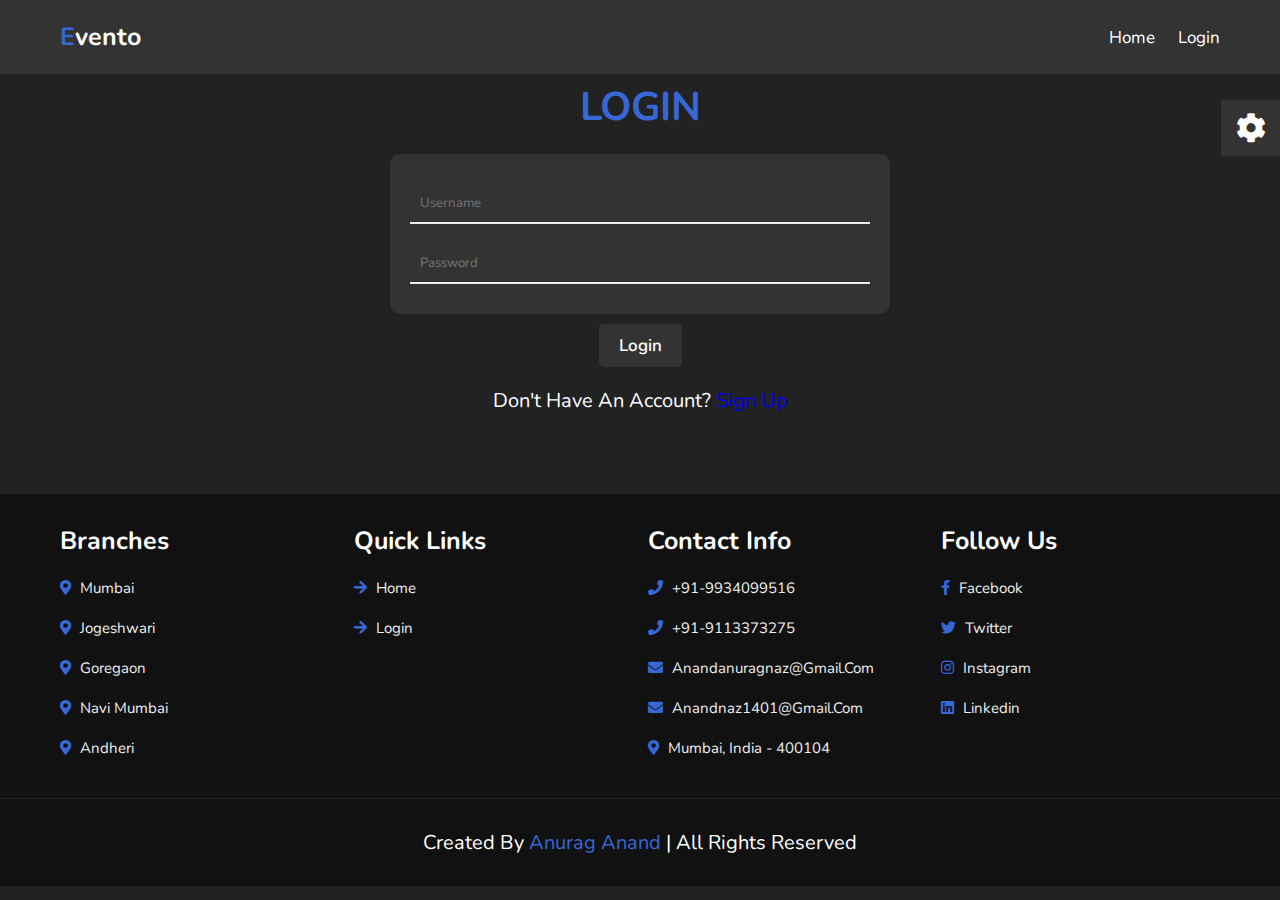
<file: event organizer website/login.html>
<!DOCTYPE html>
<html lang="en">
<head>
    <meta charset="UTF-8">
    <meta http-equiv="X-UA-Compatible" content="IE=edge">
    <meta name="viewport" content="width=device-width, initial-scale=1.0">
    <title>Evento Login page</title>

    <link rel="stylesheet" href="https://unpkg.com/swiper/swiper-bundle.min.css" />

    <link rel="stylesheet" href="https://cdnjs.cloudflare.com/ajax/libs/font-awesome/5.15.4/css/all.min.css">

    <link rel="stylesheet" href="css/style.css">

</head>
<body>

<!-- header section starts  -->

<header class="header">

    <section class="flex">

        <a href="#" class="logo"><span>e</span>vento</a>

        <nav class="navbar">
            <a href="home.html">home</a>
            <a href="#login">login</a>
        </nav>

        <div id="menu-bars" class="fas fa-bars"></div>

    </section>

</header>

<!-- header section ends -->

<!-- login section starts -->
<section class="login" id="login">

    <h1 class="heading"> <span>Login</span></h1>

    <form id="login-form">
        <div class="inputBox">
            <input type="text" placeholder="Username" name="login-username" required>
            <input type="password" placeholder="Password" name="login-password" required>
        </div>
        <input type="submit" value="Login" class="btn">
    </form>

    <p class="signup-link">Don't have an account? <a href="signup.html" target="_blank">Sign up</a></p>

</section>
<!-- login section ends -->

<!-- footer section starts  -->

<footer class="footer">

    <section class="box-container">

        <div class="box">
            <h3>branches</h3>
            <a href="#"> <i class="fas fa-map-marker-alt"></i> mumbai </a>
            <a href="#"> <i class="fas fa-map-marker-alt"></i> jogeshwari </a>
            <a href="#"> <i class="fas fa-map-marker-alt"></i> goregaon </a>
            <a href="#"> <i class="fas fa-map-marker-alt"></i> navi mumbai </a>
            <a href="#"> <i class="fas fa-map-marker-alt"></i> andheri </a>
        </div>

        <div class="box">
            <h3>quick links</h3>
            <a href="index.html"> <i class="fas fa-arrow-right"></i> home </a>
            <a href="#login"> <i class="fas fa-arrow-right"></i> login </a>

        </div>

        <div class="box">
            <h3>contact info</h3>
            <a href="#"> <i class="fas fa-phone"></i> +91-9934099516 </a>
            <a href="#"> <i class="fas fa-phone"></i> +91-9113373275 </a>
            <a href="#"> <i class="fas fa-envelope"></i> anandanuragnaz@gmail.com </a>
            <a href="#"> <i class="fas fa-envelope"></i> anandnaz1401@gmail.com </a>
            <a href="#"> <i class="fas fa-map-marker-alt"></i> mumbai, india - 400104 </a>
        </div>

        <div class="box">
            <h3>follow us</h3>
            <a href="#"> <i class="fab fa-facebook-f"></i> facebook </a>
            <a href="#"> <i class="fab fa-twitter"></i> twitter </a>
            <a href="#"> <i class="fab fa-instagram"></i> instagram </a>
            <a href="#"> <i class="fab fa-linkedin"></i> linkedin </a>
        </div>

    </section>

    <div class="credit"> created by <span>Anurag Anand</span> | all rights reserved </div>

</footer>

<!-- footer section ends -->

<!-- theme toggler  -->

<div class="theme-toggler">

    <div class="toggle-btn">
        <i class="fas fa-cog"></i>
    </div>

    <h3>choose color</h3>

    <div class="buttons">
        <div class="theme-btn" style="background: #3867d6;"></div>
        <div class="theme-btn" style="background: #f7b731;"></div>
        <div class="theme-btn" style="background: #ff0033;"></div>
        <div class="theme-btn" style="background: #20bf6b;"></div>
        <div class="theme-btn" style="background: #fa8231;"></div>
        <div class="theme-btn" style="background: #FC427B;"></div>
    </div>

</div>






<script src="https://unpkg.com/swiper/swiper-bundle.min.js"></script>

<!-- custom js file link  -->
<script src="js/script.js"></script>

</body>
</html>
</file>
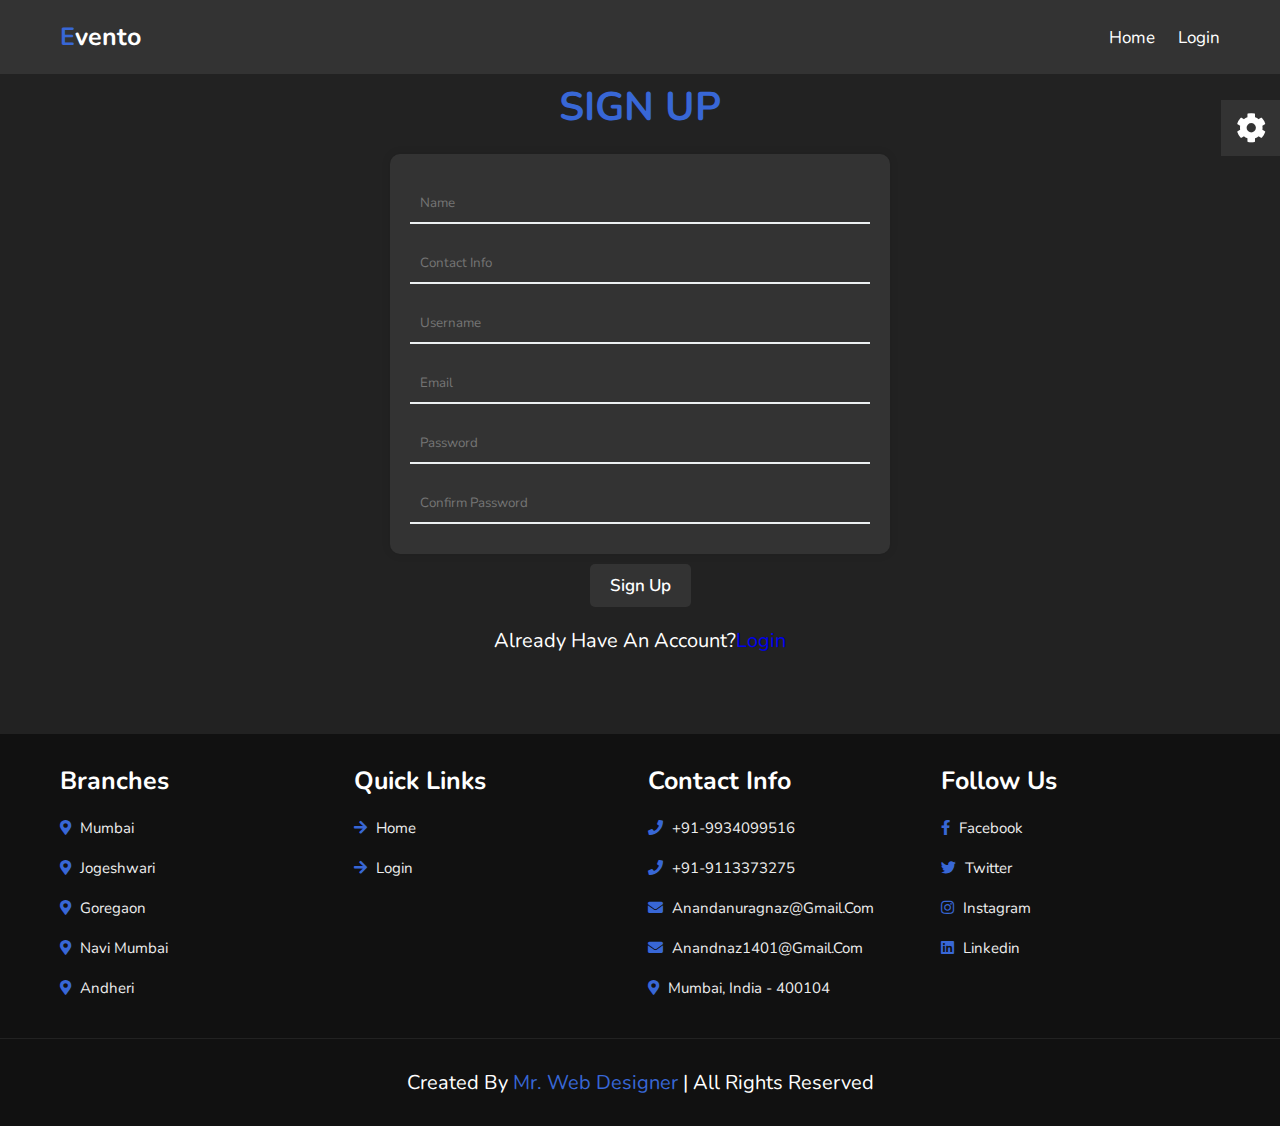
<file: event organizer website/signup.html>
<!DOCTYPE html>
<html lang="en">
<head>
    <meta charset="UTF-8">
    <meta http-equiv="X-UA-Compatible" content="IE=edge">
    <meta name="viewport" content="width=device-width, initial-scale=1.0">
    <title>Evento Sign up page</title>

    <link rel="stylesheet" href="https://unpkg.com/swiper/swiper-bundle.min.css" />

    <link rel="stylesheet" href="https://cdnjs.cloudflare.com/ajax/libs/font-awesome/5.15.4/css/all.min.css">

    <link rel="stylesheet" href="css/style.css">

</head>
<body>

<!-- header section starts  -->

<header class="header">

    <section class="flex">

        <a href="#" class="logo"><span>e</span>vento</a>

        <nav class="navbar">
            <a href="home.html">home</a>
            <a href="login.html">login</a>
        </nav>

        <div id="menu-bars" class="fas fa-bars"></div>

    </section>

</header>

<!-- header section ends -->

<!-- signup section starts -->
<section class="signup" id="signup">
    <h1 class="heading"> <span>sign up</span> </h1>
    <form id="signup-form">
        <div class="inputBox">
            <input type="text" placeholder="name" name="signup-name" pattern="[a-zA-Z ]+" title="Only letters and spaces are allowed" required>
            <input type="text" placeholder="contact info" name="signup-contact" pattern="[0-9]+" title="Only numbers are allowed" required>
            <input type="text" placeholder="username" name="signup-username" pattern="[a-zA-Z0-9]+" title="Only letters and numbers are allowed" required>
            <input type="email" placeholder="email" name="signup-email" required>
            <input type="password" placeholder="password" name="signup-password" required>
            <input type="password" placeholder="confirm password" name="signup-confirm-password" required>
        </div>
        <input type="submit" value="sign up" class="btn"  >
    </form>
        <p class="login-link">Already have an account?<a href="login.html">Login</a></p>

</section>
<!-- signup section ends -->


<!-- footer section starts  -->

<footer class="footer">

    <section class="box-container">

        <div class="box">
            <h3>branches</h3>
            <a href="#"> <i class="fas fa-map-marker-alt"></i> mumbai </a>
            <a href="#"> <i class="fas fa-map-marker-alt"></i> jogeshwari </a>
            <a href="#"> <i class="fas fa-map-marker-alt"></i> goregaon </a>
            <a href="#"> <i class="fas fa-map-marker-alt"></i> navi mumbai </a>
            <a href="#"> <i class="fas fa-map-marker-alt"></i> andheri </a>
        </div>

        <div class="box">
            <h3>quick links</h3>
            <a href="index.html"> <i class="fas fa-arrow-right"></i> home </a>
            <a href="login.html"> <i class="fas fa-arrow-right"></i> login </a>

        </div>

        <div class="box">
            <h3>contact info</h3>
            <a href="#"> <i class="fas fa-phone"></i> +91-9934099516 </a>
            <a href="#"> <i class="fas fa-phone"></i> +91-9113373275 </a>
            <a href="#"> <i class="fas fa-envelope"></i> anandanuragnaz@gmail.com </a>
            <a href="#"> <i class="fas fa-envelope"></i> anandnaz1401@gmail.com </a>
            <a href="#"> <i class="fas fa-map-marker-alt"></i> mumbai, india - 400104 </a>
        </div>

        <div class="box">
            <h3>follow us</h3>
            <a href="#"> <i class="fab fa-facebook-f"></i> facebook </a>
            <a href="#"> <i class="fab fa-twitter"></i> twitter </a>
            <a href="#"> <i class="fab fa-instagram"></i> instagram </a>
            <a href="#"> <i class="fab fa-linkedin"></i> linkedin </a>
        </div>

    </section>

    <div class="credit"> created by <span>mr. web designer</span> | all rights reserved </div>

</footer>

<!-- footer section ends -->

<!-- theme toggler  -->

<div class="theme-toggler">

    <div class="toggle-btn">
        <i class="fas fa-cog"></i>
    </div>

    <h3>choose color</h3>

    <div class="buttons">
        <div class="theme-btn" style="background: #3867d6;"></div>
        <div class="theme-btn" style="background: #f7b731;"></div>
        <div class="theme-btn" style="background: #ff0033;"></div>
        <div class="theme-btn" style="background: #20bf6b;"></div>
        <div class="theme-btn" style="background: #fa8231;"></div>
        <div class="theme-btn" style="background: #FC427B;"></div>
    </div>

</div>



<script src="https://unpkg.com/swiper/swiper-bundle.min.js"></script>

<!-- custom js file link  -->
<script src="js/script.js"></script>

</body>
</html>
</file>
<file: bootstrap-showcase/style.css>
:root {
  /* Primitive Color Tokens */
  --color-white: rgba(255, 255, 255, 1);
  --color-black: rgba(0, 0, 0, 1);
  --color-cream-50: rgba(252, 252, 249, 1);
  --color-cream-100: rgba(255, 255, 253, 1);
  --color-gray-200: rgba(245, 245, 245, 1);
  --color-gray-300: rgba(167, 169, 169, 1);
  --color-gray-400: rgba(119, 124, 124, 1);
  --color-slate-500: rgba(98, 108, 113, 1);
  --color-brown-600: rgba(94, 82, 64, 1);
  --color-charcoal-700: rgba(31, 33, 33, 1);
  --color-charcoal-800: rgba(38, 40, 40, 1);
  --color-slate-900: rgba(19, 52, 59, 1);
  --color-teal-300: rgba(50, 184, 198, 1);
  --color-teal-400: rgba(45, 166, 178, 1);
  --color-teal-500: rgba(33, 128, 141, 1);
  --color-teal-600: rgba(29, 116, 128, 1);
  --color-teal-700: rgba(26, 104, 115, 1);
  --color-teal-800: rgba(41, 150, 161, 1);
  --color-red-400: rgba(255, 84, 89, 1);
  --color-red-500: rgba(192, 21, 47, 1);
  --color-orange-400: rgba(230, 129, 97, 1);
  --color-orange-500: rgba(168, 75, 47, 1);

  /* RGB versions for opacity control */
  --color-brown-600-rgb: 94, 82, 64;
  --color-teal-500-rgb: 33, 128, 141;
  --color-slate-900-rgb: 19, 52, 59;
  --color-slate-500-rgb: 98, 108, 113;
  --color-red-500-rgb: 192, 21, 47;
  --color-red-400-rgb: 255, 84, 89;
  --color-orange-500-rgb: 168, 75, 47;
  --color-orange-400-rgb: 230, 129, 97;

  /* Background color tokens (Light Mode) */
  --color-bg-1: rgba(59, 130, 246, 0.08); /* Light blue */
  --color-bg-2: rgba(245, 158, 11, 0.08); /* Light yellow */
  --color-bg-3: rgba(34, 197, 94, 0.08); /* Light green */
  --color-bg-4: rgba(239, 68, 68, 0.08); /* Light red */
  --color-bg-5: rgba(147, 51, 234, 0.08); /* Light purple */
  --color-bg-6: rgba(249, 115, 22, 0.08); /* Light orange */
  --color-bg-7: rgba(236, 72, 153, 0.08); /* Light pink */
  --color-bg-8: rgba(6, 182, 212, 0.08); /* Light cyan */

  /* Semantic Color Tokens (Light Mode) */
  --color-background: var(--color-cream-50);
  --color-surface: var(--color-cream-100);
  --color-text: var(--color-slate-900);
  --color-text-secondary: var(--color-slate-500);
  --color-primary: var(--color-teal-500);
  --color-primary-hover: var(--color-teal-600);
  --color-primary-active: var(--color-teal-700);
  --color-secondary: rgba(var(--color-brown-600-rgb), 0.12);
  --color-secondary-hover: rgba(var(--color-brown-600-rgb), 0.2);
  --color-secondary-active: rgba(var(--color-brown-600-rgb), 0.25);
  --color-border: rgba(var(--color-brown-600-rgb), 0.2);
  --color-btn-primary-text: var(--color-cream-50);
  --color-card-border: rgba(var(--color-brown-600-rgb), 0.12);
  --color-card-border-inner: rgba(var(--color-brown-600-rgb), 0.12);
  --color-error: var(--color-red-500);
  --color-success: var(--color-teal-500);
  --color-warning: var(--color-orange-500);
  --color-info: var(--color-slate-500);
  --color-focus-ring: rgba(var(--color-teal-500-rgb), 0.4);
  --color-select-caret: rgba(var(--color-slate-900-rgb), 0.8);

  /* Common style patterns */
  --focus-ring: 0 0 0 3px var(--color-focus-ring);
  --focus-outline: 2px solid var(--color-primary);
  --status-bg-opacity: 0.15;
  --status-border-opacity: 0.25;
  --select-caret-light: url("data:image/svg+xml,%3Csvg xmlns='http://www.w3.org/2000/svg' width='16' height='16' viewBox='0 0 24 24' fill='none' stroke='%23134252' stroke-width='2' stroke-linecap='round' stroke-linejoin='round'%3E%3Cpolyline points='6 9 12 15 18 9'%3E%3C/polyline%3E%3C/svg%3E");
  --select-caret-dark: url("data:image/svg+xml,%3Csvg xmlns='http://www.w3.org/2000/svg' width='16' height='16' viewBox='0 0 24 24' fill='none' stroke='%23f5f5f5' stroke-width='2' stroke-linecap='round' stroke-linejoin='round'%3E%3Cpolyline points='6 9 12 15 18 9'%3E%3C/polyline%3E%3C/svg%3E");

  /* RGB versions for opacity control */
  --color-success-rgb: 33, 128, 141;
  --color-error-rgb: 192, 21, 47;
  --color-warning-rgb: 168, 75, 47;
  --color-info-rgb: 98, 108, 113;

  /* Typography */
  --font-family-base: "FKGroteskNeue", "Geist", "Inter", -apple-system,
    BlinkMacSystemFont, "Segoe UI", Roboto, sans-serif;
  --font-family-mono: "Berkeley Mono", ui-monospace, SFMono-Regular, Menlo,
    Monaco, Consolas, monospace;
  --font-size-xs: 11px;
  --font-size-sm: 12px;
  --font-size-base: 14px;
  --font-size-md: 14px;
  --font-size-lg: 16px;
  --font-size-xl: 18px;
  --font-size-2xl: 20px;
  --font-size-3xl: 24px;
  --font-size-4xl: 30px;
  --font-weight-normal: 400;
  --font-weight-medium: 500;
  --font-weight-semibold: 550;
  --font-weight-bold: 600;
  --line-height-tight: 1.2;
  --line-height-normal: 1.5;
  --letter-spacing-tight: -0.01em;

  /* Spacing */
  --space-0: 0;
  --space-1: 1px;
  --space-2: 2px;
  --space-4: 4px;
  --space-6: 6px;
  --space-8: 8px;
  --space-10: 10px;
  --space-12: 12px;
  --space-16: 16px;
  --space-20: 20px;
  --space-24: 24px;
  --space-32: 32px;

  /* Border Radius */
  --radius-sm: 6px;
  --radius-base: 8px;
  --radius-md: 10px;
  --radius-lg: 12px;
  --radius-full: 9999px;

  /* Shadows */
  --shadow-xs: 0 1px 2px rgba(0, 0, 0, 0.02);
  --shadow-sm: 0 1px 3px rgba(0, 0, 0, 0.04), 0 1px 2px rgba(0, 0, 0, 0.02);
  --shadow-md: 0 4px 6px -1px rgba(0, 0, 0, 0.04),
    0 2px 4px -1px rgba(0, 0, 0, 0.02);
  --shadow-lg: 0 10px 15px -3px rgba(0, 0, 0, 0.04),
    0 4px 6px -2px rgba(0, 0, 0, 0.02);
  --shadow-inset-sm: inset 0 1px 0 rgba(255, 255, 255, 0.15),
    inset 0 -1px 0 rgba(0, 0, 0, 0.03);

  /* Animation */
  --duration-fast: 150ms;
  --duration-normal: 250ms;
  --ease-standard: cubic-bezier(0.16, 1, 0.3, 1);

  /* Layout */
  --container-sm: 640px;
  --container-md: 768px;
  --container-lg: 1024px;
  --container-xl: 1280px;
}

/* Dark mode colors */
@media (prefers-color-scheme: dark) {
  :root {
    /* RGB versions for opacity control (Dark Mode) */
    --color-gray-400-rgb: 119, 124, 124;
    --color-teal-300-rgb: 50, 184, 198;
    --color-gray-300-rgb: 167, 169, 169;
    --color-gray-200-rgb: 245, 245, 245;

    /* Background color tokens (Dark Mode) */
    --color-bg-1: rgba(29, 78, 216, 0.15); /* Dark blue */
    --color-bg-2: rgba(180, 83, 9, 0.15); /* Dark yellow */
    --color-bg-3: rgba(21, 128, 61, 0.15); /* Dark green */
    --color-bg-4: rgba(185, 28, 28, 0.15); /* Dark red */
    --color-bg-5: rgba(107, 33, 168, 0.15); /* Dark purple */
    --color-bg-6: rgba(194, 65, 12, 0.15); /* Dark orange */
    --color-bg-7: rgba(190, 24, 93, 0.15); /* Dark pink */
    --color-bg-8: rgba(8, 145, 178, 0.15); /* Dark cyan */
    
    /* Semantic Color Tokens (Dark Mode) */
    --color-background: var(--color-charcoal-700);
    --color-surface: var(--color-charcoal-800);
    --color-text: var(--color-gray-200);
    --color-text-secondary: rgba(var(--color-gray-300-rgb), 0.7);
    --color-primary: var(--color-teal-300);
    --color-primary-hover: var(--color-teal-400);
    --color-primary-active: var(--color-teal-800);
    --color-secondary: rgba(var(--color-gray-400-rgb), 0.15);
    --color-secondary-hover: rgba(var(--color-gray-400-rgb), 0.25);
    --color-secondary-active: rgba(var(--color-gray-400-rgb), 0.3);
    --color-border: rgba(var(--color-gray-400-rgb), 0.3);
    --color-error: var(--color-red-400);
    --color-success: var(--color-teal-300);
    --color-warning: var(--color-orange-400);
    --color-info: var(--color-gray-300);
    --color-focus-ring: rgba(var(--color-teal-300-rgb), 0.4);
    --color-btn-primary-text: var(--color-slate-900);
    --color-card-border: rgba(var(--color-gray-400-rgb), 0.2);
    --color-card-border-inner: rgba(var(--color-gray-400-rgb), 0.15);
    --shadow-inset-sm: inset 0 1px 0 rgba(255, 255, 255, 0.1),
      inset 0 -1px 0 rgba(0, 0, 0, 0.15);
    --button-border-secondary: rgba(var(--color-gray-400-rgb), 0.2);
    --color-border-secondary: rgba(var(--color-gray-400-rgb), 0.2);
    --color-select-caret: rgba(var(--color-gray-200-rgb), 0.8);

    /* Common style patterns - updated for dark mode */
    --focus-ring: 0 0 0 3px var(--color-focus-ring);
    --focus-outline: 2px solid var(--color-primary);
    --status-bg-opacity: 0.15;
    --status-border-opacity: 0.25;
    --select-caret-light: url("data:image/svg+xml,%3Csvg xmlns='http://www.w3.org/2000/svg' width='16' height='16' viewBox='0 0 24 24' fill='none' stroke='%23134252' stroke-width='2' stroke-linecap='round' stroke-linejoin='round'%3E%3Cpolyline points='6 9 12 15 18 9'%3E%3C/polyline%3E%3C/svg%3E");
    --select-caret-dark: url("data:image/svg+xml,%3Csvg xmlns='http://www.w3.org/2000/svg' width='16' height='16' viewBox='0 0 24 24' fill='none' stroke='%23f5f5f5' stroke-width='2' stroke-linecap='round' stroke-linejoin='round'%3E%3Cpolyline points='6 9 12 15 18 9'%3E%3C/polyline%3E%3C/svg%3E");

    /* RGB versions for dark mode */
    --color-success-rgb: var(--color-teal-300-rgb);
    --color-error-rgb: var(--color-red-400-rgb);
    --color-warning-rgb: var(--color-orange-400-rgb);
    --color-info-rgb: var(--color-gray-300-rgb);
  }
}

/* Data attribute for manual theme switching */
[data-color-scheme="dark"] {
  /* RGB versions for opacity control (dark mode) */
  --color-gray-400-rgb: 119, 124, 124;
  --color-teal-300-rgb: 50, 184, 198;
  --color-gray-300-rgb: 167, 169, 169;
  --color-gray-200-rgb: 245, 245, 245;

  /* Colorful background palette - Dark Mode */
  --color-bg-1: rgba(29, 78, 216, 0.15); /* Dark blue */
  --color-bg-2: rgba(180, 83, 9, 0.15); /* Dark yellow */
  --color-bg-3: rgba(21, 128, 61, 0.15); /* Dark green */
  --color-bg-4: rgba(185, 28, 28, 0.15); /* Dark red */
  --color-bg-5: rgba(107, 33, 168, 0.15); /* Dark purple */
  --color-bg-6: rgba(194, 65, 12, 0.15); /* Dark orange */
  --color-bg-7: rgba(190, 24, 93, 0.15); /* Dark pink */
  --color-bg-8: rgba(8, 145, 178, 0.15); /* Dark cyan */
  
  /* Semantic Color Tokens (Dark Mode) */
  --color-background: var(--color-charcoal-700);
  --color-surface: var(--color-charcoal-800);
  --color-text: var(--color-gray-200);
  --color-text-secondary: rgba(var(--color-gray-300-rgb), 0.7);
  --color-primary: var(--color-teal-300);
  --color-primary-hover: var(--color-teal-400);
  --color-primary-active: var(--color-teal-800);
  --color-secondary: rgba(var(--color-gray-400-rgb), 0.15);
  --color-secondary-hover: rgba(var(--color-gray-400-rgb), 0.25);
  --color-secondary-active: rgba(var(--color-gray-400-rgb), 0.3);
  --color-border: rgba(var(--color-gray-400-rgb), 0.3);
  --color-error: var(--color-red-400);
  --color-success: var(--color-teal-300);
  --color-warning: var(--color-orange-400);
  --color-info: var(--color-gray-300);
  --color-focus-ring: rgba(var(--color-teal-300-rgb), 0.4);
  --color-btn-primary-text: var(--color-slate-900);
  --color-card-border: rgba(var(--color-gray-400-rgb), 0.15);
  --color-card-border-inner: rgba(var(--color-gray-400-rgb), 0.15);
  --shadow-inset-sm: inset 0 1px 0 rgba(255, 255, 255, 0.1),
    inset 0 -1px 0 rgba(0, 0, 0, 0.15);
  --color-border-secondary: rgba(var(--color-gray-400-rgb), 0.2);
  --color-select-caret: rgba(var(--color-gray-200-rgb), 0.8);

  /* Common style patterns - updated for dark mode */
  --focus-ring: 0 0 0 3px var(--color-focus-ring);
  --focus-outline: 2px solid var(--color-primary);
  --status-bg-opacity: 0.15;
  --status-border-opacity: 0.25;
  --select-caret-light: url("data:image/svg+xml,%3Csvg xmlns='http://www.w3.org/2000/svg' width='16' height='16' viewBox='0 0 24 24' fill='none' stroke='%23134252' stroke-width='2' stroke-linecap='round' stroke-linejoin='round'%3E%3Cpolyline points='6 9 12 15 18 9'%3E%3C/polyline%3E%3C/svg%3E");
  --select-caret-dark: url("data:image/svg+xml,%3Csvg xmlns='http://www.w3.org/2000/svg' width='16' height='16' viewBox='0 0 24 24' fill='none' stroke='%23f5f5f5' stroke-width='2' stroke-linecap='round' stroke-linejoin='round'%3E%3Cpolyline points='6 9 12 15 18 9'%3E%3C/polyline%3E%3C/svg%3E");

  /* RGB versions for dark mode */
  --color-success-rgb: var(--color-teal-300-rgb);
  --color-error-rgb: var(--color-red-400-rgb);
  --color-warning-rgb: var(--color-orange-400-rgb);
  --color-info-rgb: var(--color-gray-300-rgb);
}

[data-color-scheme="light"] {
  /* RGB versions for opacity control (light mode) */
  --color-brown-600-rgb: 94, 82, 64;
  --color-teal-500-rgb: 33, 128, 141;
  --color-slate-900-rgb: 19, 52, 59;
  
  /* Semantic Color Tokens (Light Mode) */
  --color-background: var(--color-cream-50);
  --color-surface: var(--color-cream-100);
  --color-text: var(--color-slate-900);
  --color-text-secondary: var(--color-slate-500);
  --color-primary: var(--color-teal-500);
  --color-primary-hover: var(--color-teal-600);
  --color-primary-active: var(--color-teal-700);
  --color-secondary: rgba(var(--color-brown-600-rgb), 0.12);
  --color-secondary-hover: rgba(var(--color-brown-600-rgb), 0.2);
  --color-secondary-active: rgba(var(--color-brown-600-rgb), 0.25);
  --color-border: rgba(var(--color-brown-600-rgb), 0.2);
  --color-btn-primary-text: var(--color-cream-50);
  --color-card-border: rgba(var(--color-brown-600-rgb), 0.12);
  --color-card-border-inner: rgba(var(--color-brown-600-rgb), 0.12);
  --color-error: var(--color-red-500);
  --color-success: var(--color-teal-500);
  --color-warning: var(--color-orange-500);
  --color-info: var(--color-slate-500);
  --color-focus-ring: rgba(var(--color-teal-500-rgb), 0.4);

  /* RGB versions for light mode */
  --color-success-rgb: var(--color-teal-500-rgb);
  --color-error-rgb: var(--color-red-500-rgb);
  --color-warning-rgb: var(--color-orange-500-rgb);
  --color-info-rgb: var(--color-slate-500-rgb);
}

/* Base styles */
html {
  font-size: var(--font-size-base);
  font-family: var(--font-family-base);
  line-height: var(--line-height-normal);
  color: var(--color-text);
  background-color: var(--color-background);
  -webkit-font-smoothing: antialiased;
  box-sizing: border-box;
}

body {
  margin: 0;
  padding: 0;
}

*,
*::before,
*::after {
  box-sizing: inherit;
}

/* Typography */
h1,
h2,
h3,
h4,
h5,
h6 {
  margin: 0;
  font-weight: var(--font-weight-semibold);
  line-height: var(--line-height-tight);
  color: var(--color-text);
  letter-spacing: var(--letter-spacing-tight);
}

h1 {
  font-size: var(--font-size-4xl);
}
h2 {
  font-size: var(--font-size-3xl);
}
h3 {
  font-size: var(--font-size-2xl);
}
h4 {
  font-size: var(--font-size-xl);
}
h5 {
  font-size: var(--font-size-lg);
}
h6 {
  font-size: var(--font-size-md);
}

p {
  margin: 0 0 var(--space-16) 0;
}

a {
  color: var(--color-primary);
  text-decoration: none;
  transition: color var(--duration-fast) var(--ease-standard);
}

a:hover {
  color: var(--color-primary-hover);
}

code,
pre {
  font-family: var(--font-family-mono);
  font-size: calc(var(--font-size-base) * 0.95);
  background-color: var(--color-secondary);
  border-radius: var(--radius-sm);
}

code {
  padding: var(--space-1) var(--space-4);
}

pre {
  padding: var(--space-16);
  margin: var(--space-16) 0;
  overflow: auto;
  border: 1px solid var(--color-border);
}

pre code {
  background: none;
  padding: 0;
}

/* Buttons */
.btn {
  display: inline-flex;
  align-items: center;
  justify-content: center;
  padding: var(--space-8) var(--space-16);
  border-radius: var(--radius-base);
  font-size: var(--font-size-base);
  font-weight: 500;
  line-height: 1.5;
  cursor: pointer;
  transition: all var(--duration-normal) var(--ease-standard);
  border: none;
  text-decoration: none;
  position: relative;
}

.btn:focus-visible {
  outline: none;
  box-shadow: var(--focus-ring);
}

.btn--primary {
  background: var(--color-primary);
  color: var(--color-btn-primary-text);
}

.btn--primary:hover {
  background: var(--color-primary-hover);
}

.btn--primary:active {
  background: var(--color-primary-active);
}

.btn--secondary {
  background: var(--color-secondary);
  color: var(--color-text);
}

.btn--secondary:hover {
  background: var(--color-secondary-hover);
}

.btn--secondary:active {
  background: var(--color-secondary-active);
}

.btn--outline {
  background: transparent;
  border: 1px solid var(--color-border);
  color: var(--color-text);
}

.btn--outline:hover {
  background: var(--color-secondary);
}

.btn--sm {
  padding: var(--space-4) var(--space-12);
  font-size: var(--font-size-sm);
  border-radius: var(--radius-sm);
}

.btn--lg {
  padding: var(--space-10) var(--space-20);
  font-size: var(--font-size-lg);
  border-radius: var(--radius-md);
}

.btn--full-width {
  width: 100%;
}

.btn:disabled {
  opacity: 0.5;
  cursor: not-allowed;
}

/* Form elements */
.form-control {
  display: block;
  width: 100%;
  padding: var(--space-8) var(--space-12);
  font-size: var(--font-size-md);
  line-height: 1.5;
  color: var(--color-text);
  background-color: var(--color-surface);
  border: 1px solid var(--color-border);
  border-radius: var(--radius-base);
  transition: border-color var(--duration-fast) var(--ease-standard),
    box-shadow var(--duration-fast) var(--ease-standard);
}

textarea.form-control {
  font-family: var(--font-family-base);
  font-size: var(--font-size-base);
}

select.form-control {
  padding: var(--space-8) var(--space-12);
  -webkit-appearance: none;
  -moz-appearance: none;
  appearance: none;
  background-image: var(--select-caret-light);
  background-repeat: no-repeat;
  background-position: right var(--space-12) center;
  background-size: 16px;
  padding-right: var(--space-32);
}

/* Add a dark mode specific caret */
@media (prefers-color-scheme: dark) {
  select.form-control {
    background-image: var(--select-caret-dark);
  }
}

/* Also handle data-color-scheme */
[data-color-scheme="dark"] select.form-control {
  background-image: var(--select-caret-dark);
}

[data-color-scheme="light"] select.form-control {
  background-image: var(--select-caret-light);
}

.form-control:focus {
  border-color: var(--color-primary);
  outline: var(--focus-outline);
}

.form-label {
  display: block;
  margin-bottom: var(--space-8);
  font-weight: var(--font-weight-medium);
  font-size: var(--font-size-sm);
}

.form-group {
  margin-bottom: var(--space-16);
}

/* Card component */
.card {
  background-color: var(--color-surface);
  border-radius: var(--radius-lg);
  border: 1px solid var(--color-card-border);
  box-shadow: var(--shadow-sm);
  overflow: hidden;
  transition: box-shadow var(--duration-normal) var(--ease-standard);
}

.card:hover {
  box-shadow: var(--shadow-md);
}

.card__body {
  padding: var(--space-16);
}

.card__header,
.card__footer {
  padding: var(--space-16);
  border-bottom: 1px solid var(--color-card-border-inner);
}

/* Status indicators - simplified with CSS variables */
.status {
  display: inline-flex;
  align-items: center;
  padding: var(--space-6) var(--space-12);
  border-radius: var(--radius-full);
  font-weight: var(--font-weight-medium);
  font-size: var(--font-size-sm);
}

.status--success {
  background-color: rgba(
    var(--color-success-rgb, 33, 128, 141),
    var(--status-bg-opacity)
  );
  color: var(--color-success);
  border: 1px solid
    rgba(var(--color-success-rgb, 33, 128, 141), var(--status-border-opacity));
}

.status--error {
  background-color: rgba(
    var(--color-error-rgb, 192, 21, 47),
    var(--status-bg-opacity)
  );
  color: var(--color-error);
  border: 1px solid
    rgba(var(--color-error-rgb, 192, 21, 47), var(--status-border-opacity));
}

.status--warning {
  background-color: rgba(
    var(--color-warning-rgb, 168, 75, 47),
    var(--status-bg-opacity)
  );
  color: var(--color-warning);
  border: 1px solid
    rgba(var(--color-warning-rgb, 168, 75, 47), var(--status-border-opacity));
}

.status--info {
  background-color: rgba(
    var(--color-info-rgb, 98, 108, 113),
    var(--status-bg-opacity)
  );
  color: var(--color-info);
  border: 1px solid
    rgba(var(--color-info-rgb, 98, 108, 113), var(--status-border-opacity));
}

/* Container layout */
.container {
  width: 100%;
  margin-right: auto;
  margin-left: auto;
  padding-right: var(--space-16);
  padding-left: var(--space-16);
}

@media (min-width: 640px) {
  .container {
    max-width: var(--container-sm);
  }
}
@media (min-width: 768px) {
  .container {
    max-width: var(--container-md);
  }
}
@media (min-width: 1024px) {
  .container {
    max-width: var(--container-lg);
  }
}
@media (min-width: 1280px) {
  .container {
    max-width: var(--container-xl);
  }
}

/* Utility classes */
.flex {
  display: flex;
}
.flex-col {
  flex-direction: column;
}
.items-center {
  align-items: center;
}
.justify-center {
  justify-content: center;
}
.justify-between {
  justify-content: space-between;
}
.gap-4 {
  gap: var(--space-4);
}
.gap-8 {
  gap: var(--space-8);
}
.gap-16 {
  gap: var(--space-16);
}

.m-0 {
  margin: 0;
}
.mt-8 {
  margin-top: var(--space-8);
}
.mb-8 {
  margin-bottom: var(--space-8);
}
.mx-8 {
  margin-left: var(--space-8);
  margin-right: var(--space-8);
}
.my-8 {
  margin-top: var(--space-8);
  margin-bottom: var(--space-8);
}

.p-0 {
  padding: 0;
}
.py-8 {
  padding-top: var(--space-8);
  padding-bottom: var(--space-8);
}
.px-8 {
  padding-left: var(--space-8);
  padding-right: var(--space-8);
}
.py-16 {
  padding-top: var(--space-16);
  padding-bottom: var(--space-16);
}
.px-16 {
  padding-left: var(--space-16);
  padding-right: var(--space-16);
}

.block {
  display: block;
}
.hidden {
  display: none;
}

/* Accessibility */
.sr-only {
  position: absolute;
  width: 1px;
  height: 1px;
  padding: 0;
  margin: -1px;
  overflow: hidden;
  clip: rect(0, 0, 0, 0);
  white-space: nowrap;
  border-width: 0;
}

:focus-visible {
  outline: var(--focus-outline);
  outline-offset: 2px;
}

/* Dark mode specifics */
[data-color-scheme="dark"] .btn--outline {
  border: 1px solid var(--color-border-secondary);
}

@font-face {
  font-family: 'FKGroteskNeue';
  src: url('https://r2cdn.perplexity.ai/fonts/FKGroteskNeue.woff2')
    format('woff2');
}

/* END PERPLEXITY DESIGN SYSTEM */
/* Custom CSS for Digital Agency Website */

/* Import Google Fonts */
@import url('https://fonts.googleapis.com/css2?family=Inter:wght@300;400;500;600;700;800&display=swap');

/* CSS Variables for Custom Color Scheme */
:root {
  --primary-color: #2563eb;
  --primary-dark: #1d4ed8;
  --secondary-color: #64748b;
  --accent-color: #f59e0b;
  --text-dark: #1e293b;
  --text-light: #64748b;
  --bg-light: #f8fafc;
  --bg-white: #ffffff;
  --border-light: #e2e8f0;
  --success-color: #10b981;
  --warning-color: #f59e0b;
  --danger-color: #ef4444;
  --shadow-sm: 0 1px 2px 0 rgb(0 0 0 / 0.05);
  --shadow-md: 0 4px 6px -1px rgb(0 0 0 / 0.1), 0 2px 4px -2px rgb(0 0 0 / 0.1);
  --shadow-lg: 0 10px 15px -3px rgb(0 0 0 / 0.1), 0 4px 6px -4px rgb(0 0 0 / 0.1);
  --transition: all 0.3s cubic-bezier(0.4, 0, 0.2, 1);
}

/* Base Styles */
* {
  box-sizing: border-box;
}

html {
  scroll-behavior: smooth;
}

body {
  font-family: 'Inter', -apple-system, BlinkMacSystemFont, 'Segoe UI', Roboto, sans-serif;
  line-height: 1.6;
  color: var(--text-dark);
  overflow-x: hidden;
}

/* Typography */
.display-1, .display-2, .display-3, .display-4, .display-5, .display-6 {
  font-weight: 800;
  line-height: 1.2;
  letter-spacing: -0.025em;
}

.lead {
  font-size: 1.125rem;
  font-weight: 400;
}

/* Custom Navigation */
.custom-navbar {
  background-color: rgba(255, 255, 255, 0.95);
  -webkit-backdrop-filter: blur(10px);
  backdrop-filter: blur(10px);
  transition: var(--transition);
  border-bottom: 1px solid transparent;
}

.custom-navbar.scrolled {
  background-color: rgba(255, 255, 255, 0.98);
  border-bottom: 1px solid var(--border-light);
  box-shadow: var(--shadow-md);
}

.navbar-brand {
  font-size: 1.5rem;
  font-weight: 800;
  color: var(--primary-color) !important;
  transition: var(--transition);
}

.navbar-brand:hover {
  transform: translateY(-1px);
}

.nav-link {
  font-weight: 500;
  color: var(--text-dark) !important;
  padding: 0.75rem 1rem !important;
  border-radius: 0.5rem;
  transition: var(--transition);
  position: relative;
}

.nav-link:hover {
  color: var(--primary-color) !important;
  background-color: rgba(37, 99, 235, 0.1);
}

.nav-link.btn-primary {
  background-color: var(--primary-color) !important;
  border-color: var(--primary-color) !important;
  color: white !important;
}

.nav-link.btn-primary:hover {
  background-color: var(--primary-dark) !important;
  transform: translateY(-1px);
  box-shadow: var(--shadow-md);
}

/* Hero Carousel Styles */
#heroCarousel {
  position: relative;
  height: 100vh;
  overflow: hidden;
}

.carousel-slide {
  height: 100vh;
  display: flex;
  align-items: center;
  position: relative;
}

.slide-1 {
  background: linear-gradient(135deg, #667eea 0%, #764ba2 100%);
  position: relative;
}

.slide-1::before {
  content: '';
  position: absolute;
  top: 0;
  left: 0;
  right: 0;
  bottom: 0;
  background: url('data:image/svg+xml,<svg xmlns="http://www.w3.org/2000/svg" viewBox="0 0 1000 1000"><defs><radialGradient id="a" cx="50%" cy="50%" r="50%"><stop offset="0%" stop-color="%23ffffff" stop-opacity="0.1"/><stop offset="100%" stop-color="%23ffffff" stop-opacity="0"/></radialGradient></defs><circle cx="200" cy="200" r="100" fill="url(%23a)"/><circle cx="800" cy="300" r="150" fill="url(%23a)"/><circle cx="600" cy="700" r="120" fill="url(%23a)"/></svg>') no-repeat center/cover;
  pointer-events: none;
}

.slide-2 {
  background: linear-gradient(135deg, #f093fb 0%, #f5576c 100%);
}

.slide-3 {
  background: linear-gradient(135deg, #4facfe 0%, #00f2fe 100%);
}

/* Animation Classes */
.fade-in {
  animation: fadeInUp 1s ease-out;
}

.fade-in-delay {
  animation: fadeInUp 1s ease-out 0.3s both;
}

.fade-in-delay-2 {
  animation: fadeInUp 1s ease-out 0.6s both;
}

@keyframes fadeInUp {
  from {
    opacity: 0;
    transform: translateY(30px);
  }
  to {
    opacity: 1;
    transform: translateY(0);
  }
}

/* Carousel Controls */
.carousel-control-prev,
.carousel-control-next {
  width: 5%;
  opacity: 0.7;
  transition: var(--transition);
}

.carousel-control-prev:hover,
.carousel-control-next:hover {
  opacity: 1;
}

.carousel-indicators {
  bottom: 2rem;
}

.carousel-indicators [data-bs-target] {
  width: 12px;
  height: 12px;
  border-radius: 50%;
  border: 2px solid white;
  background-color: transparent;
  opacity: 0.5;
  transition: var(--transition);
}

.carousel-indicators [data-bs-target].active {
  opacity: 1;
  background-color: white;
  transform: scale(1.2);
}

/* Custom Buttons */
.btn {
  font-weight: 500;
  border-radius: 0.5rem;
  padding: 0.75rem 1.5rem;
  transition: var(--transition);
  border: none;
  position: relative;
  overflow: hidden;
}

.btn::before {
  content: '';
  position: absolute;
  top: 0;
  left: -100%;
  width: 100%;
  height: 100%;
  background: linear-gradient(90deg, transparent, rgba(255,255,255,0.2), transparent);
  transition: var(--transition);
}

.btn:hover::before {
  left: 100%;
}

.btn-primary {
  background-color: var(--primary-color);
  border-color: var(--primary-color);
}

.btn-primary:hover {
  background-color: var(--primary-dark);
  border-color: var(--primary-dark);
  transform: translateY(-2px);
  box-shadow: var(--shadow-lg);
}

.btn-outline-light:hover {
  transform: translateY(-2px);
  box-shadow: var(--shadow-md);
}

.btn-lg {
  padding: 1rem 2rem;
  font-size: 1.125rem;
}

/* Service Cards */
.service-card {
  background: var(--bg-white);
  border: 1px solid var(--border-light);
  border-radius: 1rem;
  padding: 2rem;
  transition: var(--transition);
  position: relative;
  overflow: hidden;
  height: 100%;
}

.service-card::before {
  content: '';
  position: absolute;
  top: 0;
  left: 0;
  right: 0;
  height: 4px;
  background: linear-gradient(90deg, var(--primary-color), var(--accent-color));
  transform: scaleX(0);
  transition: var(--transition);
}

.service-card:hover::before {
  transform: scaleX(1);
}

.service-card:hover {
  transform: translateY(-8px);
  box-shadow: var(--shadow-lg);
  border-color: var(--primary-color);
}

.service-icon {
  width: 80px;
  height: 80px;
  background: linear-gradient(135deg, var(--primary-color), var(--accent-color));
  border-radius: 1rem;
  display: flex;
  align-items: center;
  justify-content: center;
  font-size: 2rem;
  color: white;
  margin-bottom: 1.5rem;
  transition: var(--transition);
}

.service-card:hover .service-icon {
  transform: rotate(5deg) scale(1.1);
}

/* Stats Section */
.stat-item {
  text-align: center;
}

.stat-number {
  font-size: 3rem;
  font-weight: 800;
  color: white;
  display: block;
  line-height: 1;
}

.stat-label {
  font-size: 1rem;
  color: rgba(255, 255, 255, 0.9);
  font-weight: 500;
}

/* Animated Counters */
.counter {
  transition: var(--transition);
}

/* Progress Bars */
.progress {
  height: 8px;
  background-color: rgba(37, 99, 235, 0.1);
  border-radius: 1rem;
  overflow: hidden;
}

.progress-bar {
  border-radius: 1rem;
  transition: width 2s ease-in-out;
}

/* Team Cards */
.team-card {
  background: var(--bg-white);
  border: 1px solid var(--border-light);
  border-radius: 1rem;
  padding: 2rem;
  transition: var(--transition);
  text-align: center;
  position: relative;
  overflow: hidden;
}

.team-card::before {
  content: '';
  position: absolute;
  top: 0;
  left: 0;
  right: 0;
  bottom: 0;
  background: linear-gradient(135deg, rgba(37, 99, 235, 0.05), rgba(245, 158, 11, 0.05));
  opacity: 0;
  transition: var(--transition);
}

.team-card:hover::before {
  opacity: 1;
}

.team-card:hover {
  transform: translateY(-5px);
  box-shadow: var(--shadow-lg);
}

.team-avatar {
  width: 100px;
  height: 100px;
  background: linear-gradient(135deg, var(--primary-color), var(--accent-color));
  border-radius: 50%;
  display: flex;
  align-items: center;
  justify-content: center;
  font-size: 2.5rem;
  color: white;
  margin: 0 auto 1rem;
  transition: var(--transition);
}

.team-card:hover .team-avatar {
  transform: scale(1.1);
}

/* Testimonial Cards */
.testimonial-card {
  background: var(--bg-white);
  border: 1px solid var(--border-light);
  border-radius: 1rem;
  padding: 2rem;
  transition: var(--transition);
  position: relative;
  height: 100%;
}

.testimonial-card::before {
  content: '"';
  position: absolute;
  top: 1rem;
  left: 1.5rem;
  font-size: 4rem;
  color: var(--primary-color);
  opacity: 0.2;
  font-weight: 800;
}

.testimonial-card:hover {
  transform: translateY(-5px);
  box-shadow: var(--shadow-md);
  border-color: var(--primary-color);
}

.testimonial-stars {
  color: var(--accent-color);
  margin-bottom: 1rem;
}

.testimonial-content {
  font-style: italic;
  margin-bottom: 1.5rem;
  position: relative;
  z-index: 1;
}

.testimonial-author {
  border-top: 1px solid var(--border-light);
  padding-top: 1rem;
}

/* Form Styles */
.form-floating > .form-control,
.form-floating > .form-select {
  border-radius: 0.5rem;
  border: 2px solid var(--border-light);
  transition: var(--transition);
}

.form-floating > .form-control:focus,
.form-floating > .form-select:focus {
  border-color: var(--primary-color);
  box-shadow: 0 0 0 0.2rem rgba(37, 99, 235, 0.25);
}

.form-floating > label {
  color: var(--text-light);
}

/* Contact Form */
#contactForm {
  background: var(--bg-white);
  border-radius: 1rem;
  padding: 2rem;
  box-shadow: var(--shadow-md);
}

/* Modal Enhancements */
.modal-content {
  border: none;
  border-radius: 1rem;
  box-shadow: var(--shadow-lg);
}

.modal-header {
  border-bottom: 1px solid var(--border-light);
  border-radius: 1rem 1rem 0 0;
}

.modal-footer {
  border-top: 1px solid var(--border-light);
  border-radius: 0 0 1rem 1rem;
}

/* Footer */
footer {
  background: linear-gradient(135deg, #1e293b 0%, #334155 100%);
  position: relative;
}

footer::before {
  content: '';
  position: absolute;
  top: 0;
  left: 0;
  right: 0;
  bottom: 0;
  background: url('data:image/svg+xml,<svg xmlns="http://www.w3.org/2000/svg" viewBox="0 0 1000 1000" opacity="0.03"><circle cx="100" cy="100" r="50" fill="white"/><circle cx="900" cy="200" r="75" fill="white"/><circle cx="200" cy="800" r="60" fill="white"/><circle cx="800" cy="900" r="40" fill="white"/></svg>') no-repeat center/cover;
  pointer-events: none;
}

footer a {
  color: rgba(255, 255, 255, 0.7);
  transition: var(--transition);
}

footer a:hover {
  color: white;
  text-decoration: none;
}

footer .fab,
footer .fas {
  transition: var(--transition);
}

footer a:hover .fab,
footer a:hover .fas {
  transform: translateY(-2px);
}

/* Accordion Enhancements */
.accordion-item {
  border: 1px solid var(--border-light);
  border-radius: 0.5rem !important;
  margin-bottom: 0.5rem;
}

.accordion-button {
  border-radius: 0.5rem !important;
  font-weight: 500;
}

.accordion-button:not(.collapsed) {
  background-color: var(--primary-color);
  color: white;
}

.accordion-button:focus {
  box-shadow: 0 0 0 0.25rem rgba(37, 99, 235, 0.25);
}

/* Alert Enhancements */
.alert {
  border-radius: 0.75rem;
  border: none;
  box-shadow: var(--shadow-md);
  font-weight: 500;
}

.alert-success {
  background-color: rgba(16, 185, 129, 0.1);
  color: var(--success-color);
  border-left: 4px solid var(--success-color);
}

/* Loading Animation */
.loading {
  display: inline-block;
  width: 20px;
  height: 20px;
  border: 3px solid rgba(255, 255, 255, 0.3);
  border-radius: 50%;
  border-top-color: #fff;
  animation: spin 1s ease-in-out infinite;
}

@keyframes spin {
  to { transform: rotate(360deg); }
}

/* Responsive Enhancements */
@media (max-width: 768px) {
  .display-4 {
    font-size: 2.5rem;
  }
  
  .btn-lg {
    padding: 0.875rem 1.5rem;
    font-size: 1rem;
  }
  
  .service-card,
  .team-card,
  .testimonial-card {
    padding: 1.5rem;
  }
  
  .stat-number {
    font-size: 2.5rem;
  }
  
  #contactForm {
    padding: 1.5rem;
  }
  
  .carousel-control-prev,
  .carousel-control-next {
    width: 10%;
  }
}

@media (max-width: 576px) {
  .container {
    padding-left: 1rem;
    padding-right: 1rem;
  }
  
  .service-card,
  .team-card,
  .testimonial-card {
    padding: 1rem;
  }
  
  .service-icon,
  .team-avatar {
    width: 60px;
    height: 60px;
    font-size: 1.5rem;
  }
  
  .stat-number {
    font-size: 2rem;
  }
}

/* Utility Classes */
.text-gradient {
  background: linear-gradient(135deg, var(--primary-color), var(--accent-color));
  -webkit-background-clip: text;
  -webkit-text-fill-color: transparent;
  background-clip: text;
}

.border-gradient {
  border: 2px solid;
  border-image: linear-gradient(135deg, var(--primary-color), var(--accent-color)) 1;
}

/* Smooth Scrolling Enhancement */
html {
  scroll-padding-top: 80px;
}

/* Focus States */
*:focus {
  outline: 2px solid var(--primary-color);
  outline-offset: 2px;
}

.btn:focus,
.form-control:focus,
.form-select:focus {
  outline: none;
}

/* Print Styles */
@media print {
  .navbar,
  .carousel-control-prev,
  .carousel-control-next,
  .modal,
  footer {
    display: none !important;
  }
}

#message {
    height: 120px;
}

#successAlert {
    z-index: 9999;
}
</file>
<file: event organizer website/css/style.css>
@import url('https://fonts.googleapis.com/css2?family=Nunito:wght@200;600;700&display=swap');

:root{
    --main-color:#3867d6;
}

*{
    font-family: 'Nunito', sans-serif;
    margin:0; padding:0;
    box-sizing: border-box;
    outline: none; border:none;
    text-decoration: none;
    text-transform: capitalize;
    transition: .2s linear;
}

html{
    font-size: 62.5%;
    overflow-x: hidden;
    scroll-padding-top: 7rem;
    scroll-behavior: smooth;
}

html::-webkit-scrollbar{
    width:1rem;
}

html::-webkit-scrollbar-track{
    background: #444;
}

html::-webkit-scrollbar-thumb{
    background: var(--main-color);
}

body{
    background: #222;
    overflow-x: hidden;
}

section{
    padding:2rem;
    margin: 0 auto;
    max-width: 1200px;
}

.heading{
    text-align: center;
    padding-bottom: 2rem;
    color:#fff;
    text-transform: uppercase;
    font-size: 4rem;
}

.heading span{
    color:var(--main-color);
    text-transform: uppercase;
}

.btn{
    margin-top: 1rem;
    display: inline-block;
    padding:.8rem 3rem;
    font-size: 1.7rem;
    border-radius: .5rem;
    background: #666;
    color:#fff;
    cursor: pointer;
    font-weight: 600;
}

.btn:hover{
    background:var(--main-color);
}

.header{
    position: fixed;
    top:0; left: 0; right: 0;
    z-index: 10000;
    background: #333;
}

.header .flex{
    display: flex;
    align-items: center;
    justify-content: space-between;
}

.header .logo{
    font-weight: bolder;
    color:#fff;
    font-size: 2.5rem;
}

.header .logo span{
    color:var(--main-color);
}

.header .navbar a{
    font-size: 1.7rem;
    color:#fff;
    margin-left: 2rem;
}

.header .navbar a:hover{
    color:var(--main-color);
}

#menu-bars{
    font-size: 3rem;
    color:#fff;
    cursor: pointer;
    display: none;
}

.home .content{
    text-align: center;
    padding-top: 6rem;
    margin:2rem auto;
    max-width: 70rem;
}

.home .content h3{
    color:#fff;
    font-size: 4.5rem;
    text-transform: uppercase;
}

.home .content h3 span{
    color:var(--main-color);
    text-transform: uppercase;
}

.home .home-slider img{
    height: 50rem;
    width:35rem;
    border-radius: .5rem;
    object-fit: cover;
}

.service .box-container{
    display: grid;
    grid-template-columns: repeat(auto-fit, 35rem);
    justify-content: center;
    align-items: flex-start;
    gap:1.5rem;
}

.service .box-container .box{
    border-radius: .5rem;
    background:#333;
    text-align: center;
    padding:2.5rem;
}

.service .box-container .box i{
    height: 6rem;
    width: 6rem;
    line-height: 6rem;
    border-radius: 50%;
    font-size: 2.5rem;
    background:var(--main-color);
    color:#fff;
}

.service .box-container .box h3{
    font-size: 2rem;
    color:#fff;
    padding:1rem 0;
}

.service .box-container .box p{
    font-size: 1.4rem;
    color:#eee;
    line-height: 1.8;
}

.about .row{
    display: flex;
    align-items: center;
    flex-wrap: wrap;
    gap:1.5rem;
}

.about .row .image{
    flex:1 1 45rem;
    padding:1rem;
}

.about .row .image img{ 
    width: 100%;
    border-radius: .5rem;
    border:1rem solid #333;
}

.about .row .content{
    flex:1 1 45rem;
}

.about .row .content h3{
    font-size: 3.5rem;
    color:#fff;
}

.about .row .content p{
    font-size: 1.5rem;
    color:#eee;
    padding:1rem 0;
    line-height: 2;
}

.gallery .box-container{
    display: grid;
    grid-template-columns: repeat(auto-fit, 35rem);
    justify-content: center;
    align-items: flex-start;
    gap:1.5rem;
}

.gallery .box-container .box{
    position: relative;
    border:1rem solid #333;
    border-radius: .5rem;
    height: 25rem;
    cursor: pointer;
    overflow: hidden;
}

.gallery .box-container .box img{
    height: 100%;
    width: 100%;
    object-fit: cover;
}

.gallery .box-container .box:hover img{
    transform: scale(1.1);
    filter: grayscale();
}

.gallery .box-container .box .title{
    position: absolute;
    top:-10rem; left:0; right: 0;
    background:#333;
    color:#fff;
    text-align: center;
    padding-bottom: 1rem;
    font-size: 2rem;
}

.gallery .box-container .box:hover .title{
    top:0;
}

.gallery .box-container .box .icons{
    position: absolute;
    bottom:-10rem; left:0; right: 0;
    background:#333;
    padding-top: 1rem;
    text-align: center;
}

.gallery .box-container .box:hover .icons{
    bottom: 0;
}

.gallery .box-container .box .icons a{
    font-size: 2rem;
    margin:.5rem 1rem;
    color:#fff;
}

.gallery .box-container .box .icons a:hover{
    color:var(--main-color);
}

.price .box-container{
    display: grid;
    grid-template-columns: repeat(auto-fit, 27rem);
    justify-content: center;
    gap:1.5rem;
}

.price .box-container .box{
    padding:2rem 0;
    background:#333;
    border-radius: .5rem;
    text-align: center;
}

.price .box-container .box:hover{
    transform: scale(1.03);
}

.price .box-container .box .title{
    background:var(--main-color);
    color:#fff;
    padding:1.5rem 0;
    font-size: 2rem;
}

.price .box-container .box .amount{
    color:#fff;
    padding-top: 2rem;
    font-size: 4rem;
}

.price .box-container .box ul{
    list-style-type: none;
    padding:1rem 0;
}

.price .box-container .box ul li{
    font-size: 1.5rem;
    color:#eee;
    padding:1rem 0;
}

.price .box-container .box ul li i{
    color:var(--main-color);
    padding-right: .5rem;
}

.reivew .box{
    border-radius: .5rem;
    background: #333;
    padding:2rem;
    position: relative;
}

.reivew .box .fa-quote-right{
    position: absolute;
    top:2rem; right: 2rem;
    color:var(--main-color);
    font-size: 5rem;
}

.reivew .box .user{
    display: flex;
    align-items: center;
    gap:1.5rem;
    padding-bottom: 1rem;
}

.reivew .box .user img{
    height:7rem;
    width: 7rem;
    border-radius: 50%;
    object-fit: cover;
}

.reivew .box .user h3{
    font-size: 2rem;
    color:#fff;
}

.reivew .box .user span{
    font-size: 1.5rem;
    color:#eee;
}

.reivew .box p{
    line-height: 2;
    color:#eee;
    padding:.5rem 0;
    font-size: 1.6rem;
}

.contact form{
    max-width: 70rem;
    margin:1rem auto;
    text-align: center;
}

.contact form .inputBox{
    display: flex;
    justify-content: space-between;
    flex-wrap: wrap;
}

.contact form .inputBox input,
.contact form textarea{
    width: 100%;
    background:#333;
    border-radius: .5rem;
    padding:1rem;
    margin:.7rem 0;
    font-size: 1.5rem;
    color:#fff;
    text-transform: none;
}

.contact form .inputBox input::placeholder,
.contact form textarea::placeholder{
    color:#eee;
    text-transform: capitalize;
}

.contact form .inputBox input:focus,
.contact form textarea:focus{
    background:#444;
}

.contact form .inputBox input{
    width: 49%;
}

.contact form textarea{
    resize: none;
}

.footer{
    background:#111;
}

.footer .box-container{
    display: grid;
    grid-template-columns: repeat(auto-fit, minmax(25rem, 1fr));
    gap:1.5rem;
}

.footer .box-container .box h3{
    font-size: 2.5rem;
    padding:1rem 0;
    color:#fff;
}

.footer .box-container .box a{
    display: block;
    font-size: 1.5rem;
    padding:1rem 0;
    color:#eee;
}

.footer .box-container .box a i{
    padding-right: .5rem;
    color:var(--main-color);
}

.footer .box-container .box a:hover i{
    padding-right: 1.5rem;
    color:#fff;
}

.footer .credit{
    text-align: center;
    border-top: .1rem solid #222;
    color:#fff;
    padding:3rem 2rem;
    margin-top: 1rem;
    font-size: 2rem;
}

.footer .credit span{
    color:var(--main-color);
}

.theme-toggler{
    position: fixed;
    top:10rem; right:-20rem;
    background: #333;
    z-index: 1000;
    width: 20rem;
    text-align: center;
}

.theme-toggler.active{
    right:0;
}

.theme-toggler h3{
    color:#fff;
    padding:1rem 0;
    font-size: 2rem;
}

.theme-toggler .buttons{
    display: flex;
    justify-content:center;
    flex-wrap: wrap;
    gap:1rem;
    padding:1rem;
}

.theme-toggler .buttons .theme-btn{
    height: 5rem;
    width: 5rem;
    border-radius: 50%;
    cursor: pointer;
}

.theme-toggler .toggle-btn{
    position: absolute;
    top:0; left:-5.9rem;
    padding:1.3rem 1.5rem;
    background:#333;
    cursor: pointer;
}

.theme-toggler .toggle-btn i{
    color:#fff;
    font-size: 3rem;
    animation: spin 4s linear infinite;
}

@keyframes spin {
    0%{
        transform: rotate(360deg);
    }
}


/* media queries  */

@media (max-width:991px){

    html{
        font-size: 55%;
    }

}

@media (max-width:768px){

    #menu-bars{
        display: initial;
    }

    .header .navbar{
        position: absolute;
        top:99%; left:0; right:0;
        border-top: .1rem solid #222;
        background: #333;
        clip-path: polygon(0 0, 100% 0, 100% 0, 0 0);
    }

    .header .navbar.active{
        clip-path: polygon(0 0, 100% 0, 100% 100%, 0% 100%);
    }

    .fa-times{
        transform: rotate(180deg);
    }

    .header .navbar a{
        display: flex;
        background:#222;
        border-radius: .5rem;
        padding:1.3rem;
        margin:1.3rem;
        font-size: 2rem;
    }

    .home .content h3{
        font-size: 4rem;
    }

}

@media (max-width:450px){

    html{
        font-size: 50%;
    }

    .home .home-slider img{
        width: 27rem;
    }

    .contact form .inputBox input{
        width: 100%;
    }

    .price .box-container{
        grid-template-columns: 35rem;
    }

}


body {
    margin: 0;
    padding: 0;
    font-family: 'Poppins', sans-serif;
    background: #222;
    overflow-x: hidden;
}

.login {
    padding: 80px 0;
    text-align: center;
    background: #222;
    color: #fff;
}

.login .inputBox {
    max-width: 500px;
    margin: 0 auto;
    padding: 20px;
    background: #333;
    border-radius: 10px;
    box-shadow: 0 0 10px rgba(0, 0, 0, 0.1);
}

.login input[type="text"],
.login input[type="password"] {
    width: 100%;
    padding: 10px;
    margin: 10px 0;
    background: transparent;
    border: none;
    border-bottom: 2px solid #ecf0f1;
    outline: none;
    color: #fff;
}

.login .btn {
    display: inline-block;
    background: #333;
    color: #fff;
    padding: 10px 20px;
    text-decoration: none;
    border-radius: 5px;
    margin-top: 10px;
    cursor: pointer;
}
.btn:hover{
    background:var(--main-color);
}

.login .signup-link {
    color: #fff;
    margin-top: 20px;
    font-size: 20px;
}

.signup {
    padding: 80px 0;
    text-align: center;
    background: #222;
    color: #fff;
}

.signup .inputBox {
    max-width: 500px;
    margin: 0 auto;
    padding: 20px;
    background: #333;
    border-radius: 10px;
    box-shadow: 0 0 10px rgba(0, 0, 0, 0.1);
}

.signup input[type="text"],
.signup input[type="email"],
.signup input[type="password"] {
    width: 100%;
    padding: 10px;
    margin: 10px 0;
    background: transparent;
    border: none;
    border-bottom: 2px solid #ecf0f1;
    outline: none;
    color: #fff;
}

.signup .btn {
    display: inline-block;
    background: #333;
    color: #fff;
    padding: 10px 20px;
    text-decoration: none;
    border-radius: 5px;
    margin-top: 10px;
    cursor: pointer;
}

.btn:hover{
    background:var(--main-color);
}

.signup .login-link{
    color: #fff;
    margin-top: 20px;
    font-size: 20px
}

.theme-btn.theme-blue { background: #3867d6; }
.theme-btn.theme-yellow { background: #f7b731; }
.theme-btn.theme-red { background: #ff0033; }
.theme-btn.theme-green { background: #20bf6b; }
.theme-btn.theme-orange { background: #fa8231; }
.theme-btn.theme-pink { background: #FC427B; }
</file>
